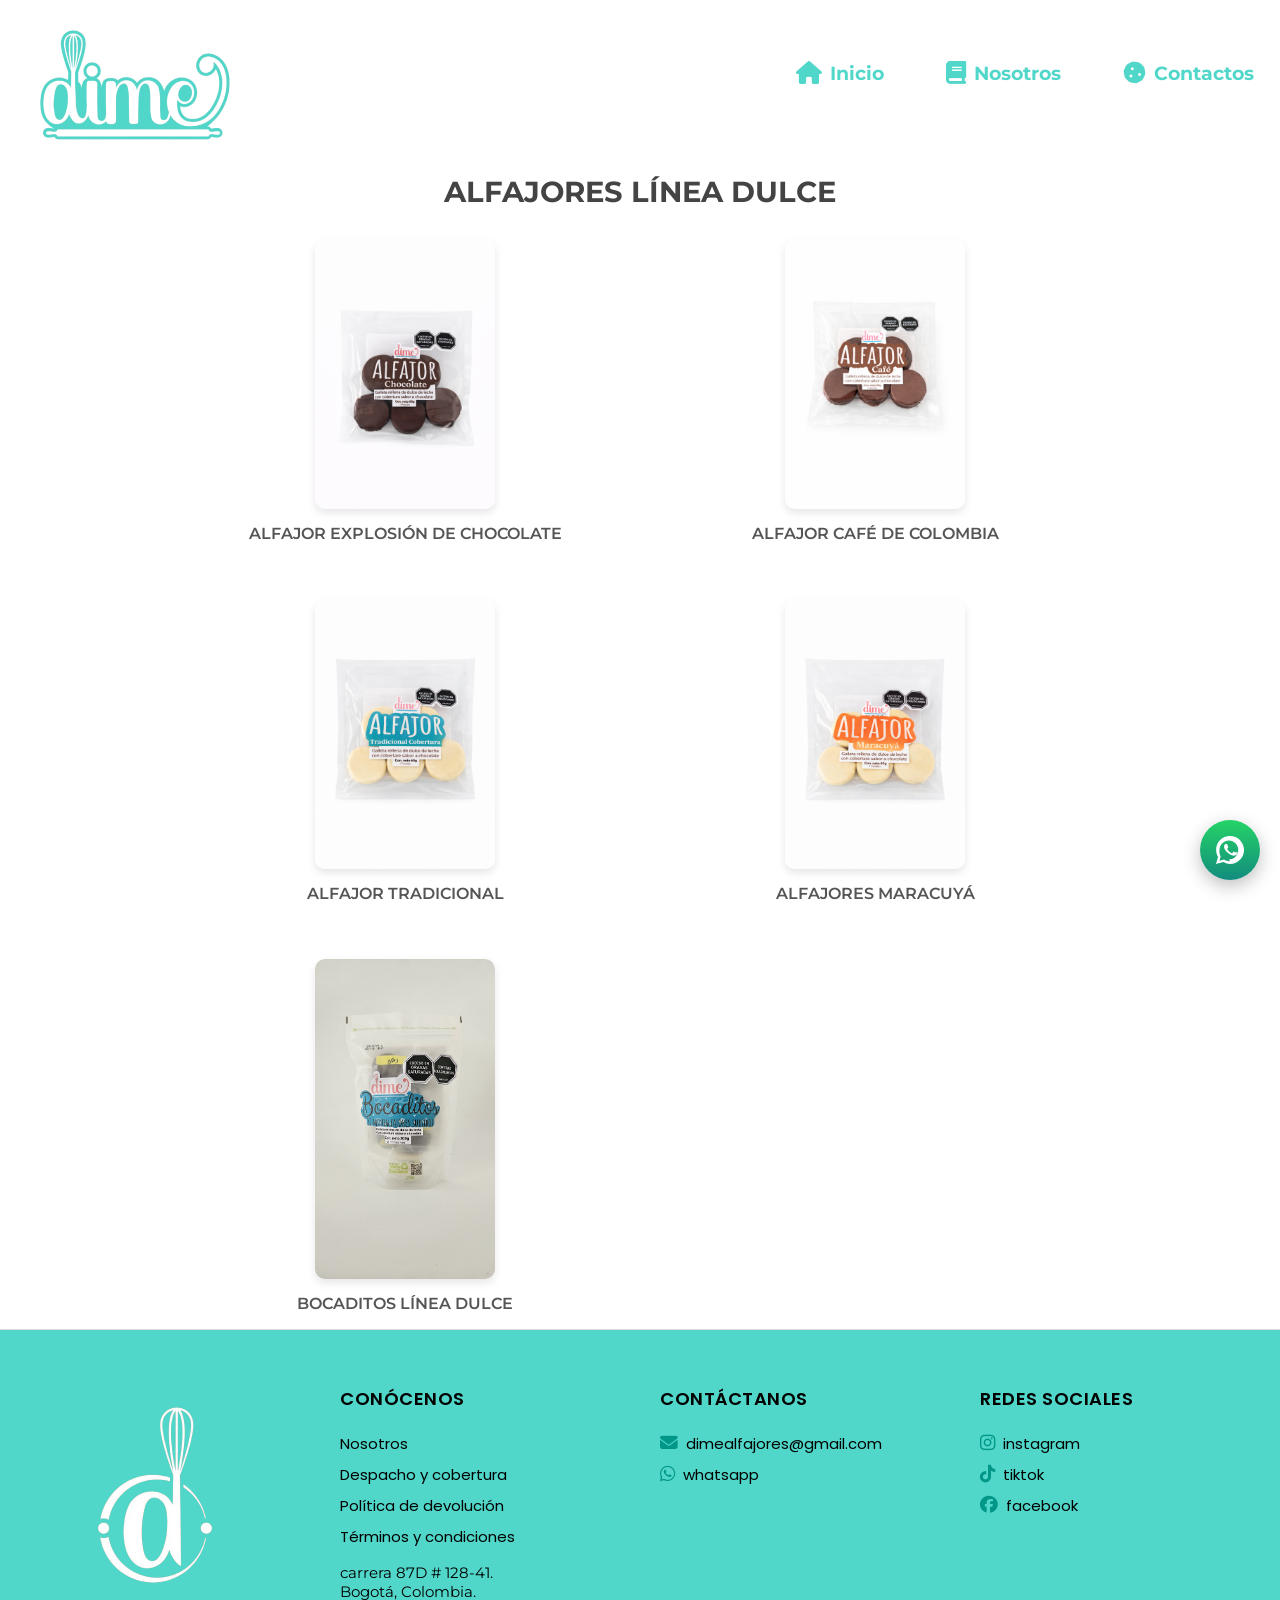
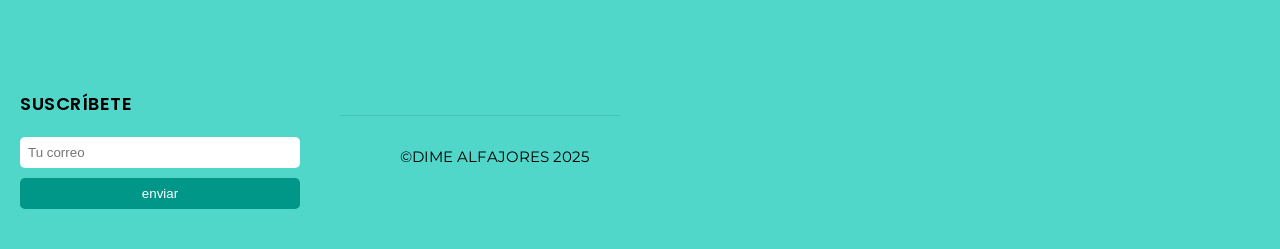
<file: Alfajores-indulgentes/index.html>
<!DOCTYPE html>
<html lang="en">
<head>
    <meta charset="UTF-8">
    <meta name="viewport" content="width=device-width, initial-scale=1.0">
    <title>Alfajores saludables</title>
    <link href="https://fonts.googleapis.com/css2?family=Poppins:wght@400;600&display=swap" rel="stylesheet">
    <link href="https://cdnjs.cloudflare.com/ajax/libs/font-awesome/6.4.0/css/all.min.css" rel="stylesheet">
    <link rel="stylesheet" href="https://fonts.googleapis.com/css2?family=Poppins:wght@400;500;700&display=swap">
    <link rel="stylesheet" href="style.css">
    <link href="https://fonts.googleapis.com/css2?family=Montserrat:wght@300;400;500;600;700&display=swap" rel="stylesheet">
</head>
<body>
    <header>
       <div class="contenedor-inicio">
    <div class="imagen-logo"></div>

    <!-- Botón de menú (solo móvil) -->
    <button class="menu-toggle" aria-label="Abrir menú">
      <i class="fa-solid fa-bars"></i>
    </button>

    <!-- Navegación -->
    <nav class="menu">
      <a href="../index.html"><i class="fa-solid fa-house"></i>Inicio</a>
      <a href="../politicas/index.html"><i class="fa-solid fa-book"></i>Nosotros</a>
      <a href="../Contactos/index.html"><i class="fa-solid fa-cookie"></i>Contactos</a>
    </nav>
  </div>
    </header>
    <section class="productos">
        <h1>ALFAJORES LÍNEA DULCE</h1>
        <div class="grid-productos">
            <!--producto 1-->
            <div class="producto animado">
                <img src="chocolate.jpeg" alt="alfajor de almendra">
                <p>ALFAJOR EXPLOSIÓN DE CHOCOLATE</p>
            </div>
            <!--producto 2-->
            <div class="producto animado">
                <img src="cafe.png" alt="alfajor de arroz">
                <p>ALFAJOR CAFÉ DE COLOMBIA</p>
            </div>
            <!--producto 3-->
            <div class="producto animado">
                <img src="tradicional.png" alt="alfajor de fibra">
                <p>ALFAJOR TRADICIONAL</p>
            </div>
            <!--producto 4-->
            <div class="producto animado">
                <img src="maracuya.png" alt="alfajor proteico">
                <p>ALFAJORES MARACUYÁ</p>
            </div>
            <!--producto 5-->
            <div class="producto animado">
                <img src="BOCADITOS.jpeg" alt="alfajor proteico">
                <p>BOCADITOS LÍNEA DULCE</p>
            </div>
        </div>
    </section>
     <footer>
    <div class="footer-container">
            <!--Columna: logo/favicon-->
           <div class="footer-col logo-col">
            <img src="favicon-dime.png" alt="Logo Dime" class="footer-logo">
          
           </div>
           <!--Columna 1-->
        <div class="footer-col">
        <h2>CONÓCENOS</h2>
        <ul>
            <li>
              <a href="../politicas/index.html">Nosotros</a>
            </li>
            <li>
              <a href="#">Despacho y cobertura</a>
            </li>
            <li>
              <a href="Política de Privacidad.pdf">Política de devolución</a>
            </li>
            <li>
              <a href="Términos y condiciones.pdf">Términos y condiciones</a>
            </li>
            <li>
                <p>carrera 87D # 128-41. <br>Bogotá, Colombia. </p>
            </li>
        </ul>
        </div>
        <!--Columna 2-->
        <div class="footer-col">
            <h2>CONTÁCTANOS</h2>
            <ul>
                <li>
                    <a href="mailto:dimealfajores@gmail.com">
                        <i class="fas fa-envelope"></i>dimealfajores@gmail.com
                    </a>
                </li> 
                <li>
                    <a href="https://wa.me/3182126631" target="_blank"><i class="fab fa-whatsapp"></i>whatsapp</a></li> 
                
            </ul>
        </div>
        <!--Columna 3-->
        <div class="footer-col">
            <h2>REDES SOCIALES</h2>
            <ul>
                <li>
                    <a href="https://instagram.com/dime_alfajores" target="_blank"> <i class="fab fa-instagram"></i> instagram</a>
                </li>
                <li>
                    <a href="https://tiktok.com/@dime3771" target="_blank"> <i class="fab fa-tiktok"></i>tiktok</a>
                </li>
                <li>
                  <a href="https://facebook.com/dimebogota" target="_blank"> <i class="fab fa-facebook"></i>facebook </a>
                </li>
            </ul>
        </div>
        <!--Columna 4: Newsletter-->
        <div class="footer-col">
            <h2> SUSCRÍBETE</h2>
            <form class="Newsletter">
                <input type="email" placeholder="Tu correo" required>
                <button type="submit">enviar</button>
            </form>
        </div>

           <div class="footer-mini">
        <div class="contenedor-1">
            <p>&COPY;DIME ALFAJORES 2025</p>
        </div>

        
    </div>
</footer>
 <!-- SCRIPT DE ANIMACIONES -->
    <script>
        const animados = document.querySelectorAll('.animado');

        const observer = new IntersectionObserver((entradas) => {
            entradas.forEach(entrada => {
                if (entrada.isIntersecting) {
                    entrada.target.classList.add('visible');
                    observer.unobserve(entrada.target); // Solo animar una vez
                }
            });
        }, {
            threshold: 0.2
        });

        animados.forEach(el => observer.observe(el));
         // --- Menú desplegable móvil ---
const menuToggle = document.querySelector('.menu-toggle');
const nav = document.querySelector('header nav.menu');

menuToggle.addEventListener('click', () => {
  nav.classList.toggle('active');
  menuToggle.classList.toggle('open');
});

// Cerrar menú al hacer clic en un enlace
document.querySelectorAll('header nav a').forEach(link => {
  link.addEventListener('click', () => {
    nav.classList.remove('active');
    menuToggle.classList.remove('open');
  });
});
    </script>
    <!-- WhatsApp flotante (abajo a la derecha) --><a href="https://wa.me/573182126631?text=Hola%20quiero%20informaci%C3%B3n%20sobre%20los%20alfajores" 
   target="_blank" rel="noopener noreferrer"
   class="whatsapp-float pulse" 
   aria-label="Enviar mensaje por WhatsApp" 
   title="Escríbenos por WhatsApp">
  <svg viewBox="0 0 24 24" class="whatsapp-icon" aria-hidden="true" focusable="false">
    <path d="M20.52 3.48A11.93 11.93 0 0 0 12.03 0C5.41 0 .12 5.29.12 11.91c0 2.1.55 4.16 1.59 5.99L0 24l6.39-1.68A11.92 11.92 0 0 0 12.03 24c6.62 0 11.99-5.29 11.99-11.99 0-1.96-.48-3.8-1.49-5.53zM12.03 21.6c-1.7 0-3.37-.44-4.83-1.27l-.35-.2-3.79.99.99-3.69-.22-.37A8.16 8.16 0 0 1 3 11.91c0-4.5 3.66-8.16 8.03-8.16 4.42 0 8.06 3.66 8.06 8.16 0 4.5-3.64 8.16-8.06 8.16z"/>
    <path d="M17.45 14.3c-.28-.14-1.63-.8-1.88-.9-.25-.1-.43-.14-.61.13-.18.27-.69.9-.85 1.08-.16.18-.32.2-.6.07-.28-.13-1.18-.43-2.25-1.4-.83-.74-1.39-1.66-1.55-1.94-.16-.27-.02-.42.12-.56.13-.13.28-.33.42-.5.14-.17.19-.27.28-.45.09-.18.05-.33-.03-.46-.08-.13-.61-1.48-.84-2.04-.22-.54-.45-.46-.61-.46-.16 0-.34-.01-.52-.01-.18 0-.46.06-.7.3-.24.24-.92.9-.92 2.2s.94 2.55 1.07 2.72c.13.17 1.86 2.85 4.5 3.89 3.03 1.21 3.03.81 3.57.76.58-.05 1.89-.77 2.16-1.52.27-.75.27-1.39.19-1.52-.07-.13-.25-.19-.53-.33z"/>
  </svg>
</body>
</html>
</file>
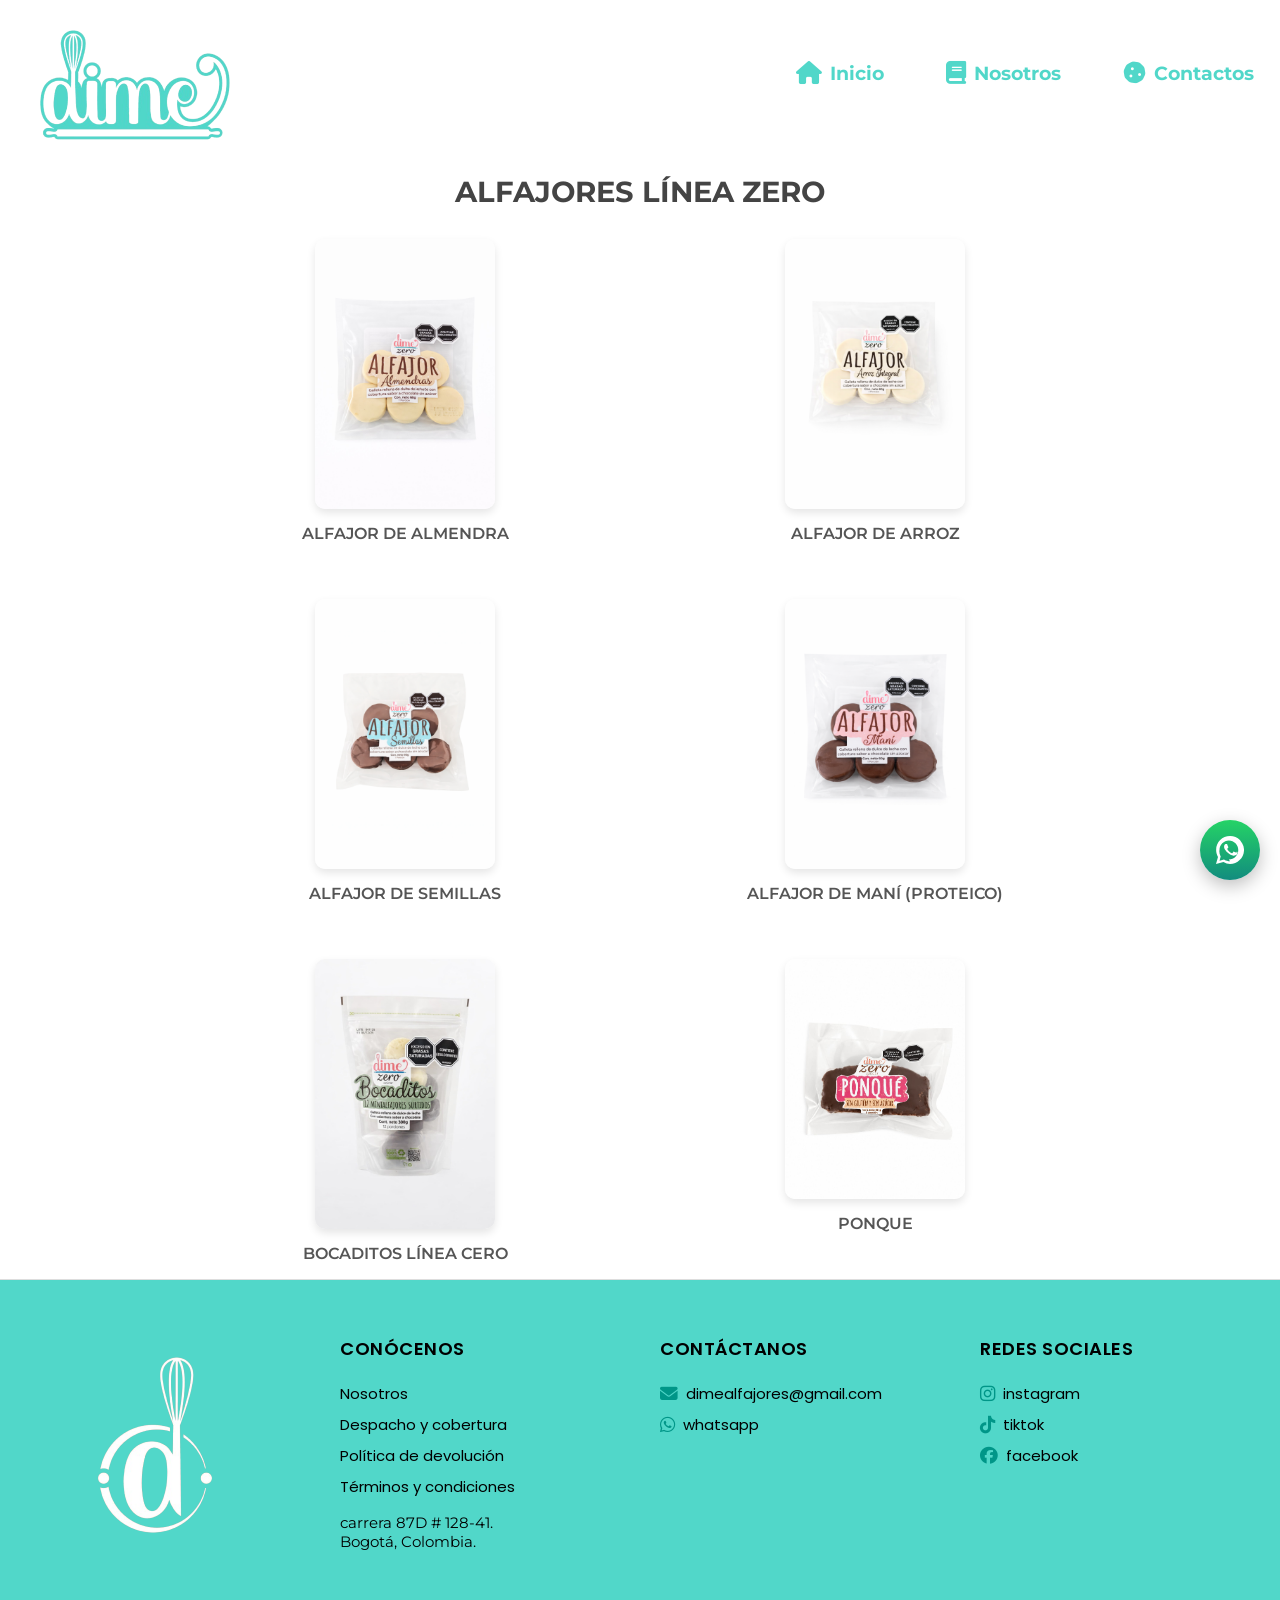
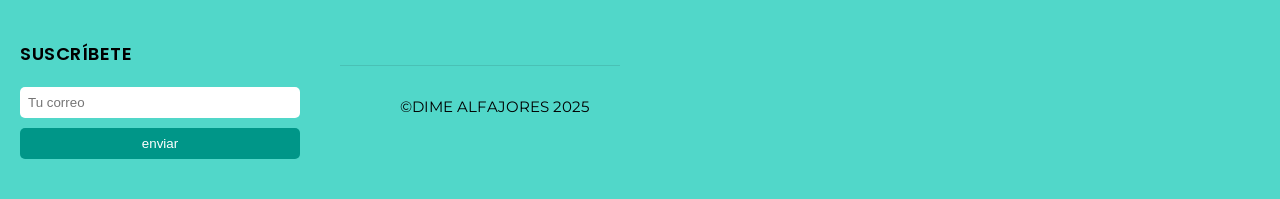
<file: Alfajores-saludables/index.html>
<!DOCTYPE html>
<html lang="en">
<head>
    <meta charset="UTF-8">
    <meta name="viewport" content="width=device-width, initial-scale=1.0">
    <title>Alfajores saludables</title>
    <link rel="icon" type="image/png" href="favicon-1.png" sizes="48x48">
    
    <link href="https://fonts.googleapis.com/css2?family=Poppins:wght@400;600&display=swap" rel="stylesheet">
    <link href="https://cdnjs.cloudflare.com/ajax/libs/font-awesome/6.4.0/css/all.min.css" rel="stylesheet">
    <link rel="stylesheet" href="https://fonts.googleapis.com/css2?family=Poppins:wght@400;500;700&display=swap">
    <link rel="stylesheet" href="saludable.css">
    <link href="https://fonts.googleapis.com/css2?family=Montserrat:wght@300;400;500;600;700&display=swap" rel="stylesheet">
</head>
<body>
    <header>
    <div class="contenedor-inicio">
    <div class="imagen-logo"></div>

    <!-- Botón de menú (solo móvil) -->
    <button class="menu-toggle" aria-label="Abrir menú">
      <i class="fa-solid fa-bars"></i>
    </button>

    <!-- Navegación -->
    <nav class="menu">
      <a href="../index.html"><i class="fa-solid fa-house"></i>Inicio</a>
      <a href="../politicas/index.html"><i class="fa-solid fa-book"></i>Nosotros</a>
      <a href="../Contactos/index.html"><i class="fa-solid fa-cookie"></i>Contactos</a>
    </nav>
  </div>
    </header>
    <section class="productos">
        <h1>ALFAJORES LÍNEA ZERO</h1>
        <div class="grid-productos">
            <!--producto 1-->
            <div class="producto animado">
                <img src="almendra.jpeg" alt="alfajor de almendra">
                <p>ALFAJOR DE ALMENDRA</p>
            </div>
            <!--producto 2-->
            <div class="producto animado">
                <img src="arroz.png" alt="alfajor de arroz">
                <p>ALFAJOR DE ARROZ</p>
            </div>
            <!--producto 3-->
            <div class="producto animado">
                <img src="semillas.png" alt="alfajor de fibra">
                <p>ALFAJOR DE SEMILLAS</p>
            </div>
            <!--producto 4-->
            <div class="producto animado">
                <img src="mani.png" alt="alfajor proteico">
                <p>ALFAJOR DE MANÍ (PROTEICO)</p>
            </div>
            <!--producto 5-->
            <div class="producto animado">
                <img src="bocaditos.jpeg" alt="alfajor proteico">
                <p>BOCADITOS LÍNEA CERO</p>
            </div>
            <!--producto 6-->
            <div class="producto animado">
                <img src="PONQUE.jpeg" alt="Ponque sin azúcar">
                <p>PONQUE</p>
            </div>
        </div>
    </section>
     <footer>
      <div class="footer-container">
            <!--Columna: logo/favicon-->
           <div class="footer-col logo-col">
            <img src="favicon-dime.png" alt="Logo Dime" class="footer-logo">
          
           </div>
           <!--Columna 1-->
        <div class="footer-col">
        <h2>CONÓCENOS</h2>
        <ul>
            <li>
              <a href="../politicas/index.html">Nosotros</a>
            </li>
            <li>
              <a href="#">Despacho y cobertura</a>
            </li>
            <li>
              <a href="Política de Privacidad.pdf">Política de devolución</a>
            </li>
            <li>
              <a href="Términos y condiciones.pdf">Términos y condiciones</a>
            </li>
            <li>
               <p>carrera 87D # 128-41. <br>Bogotá, Colombia. </p>
            </li>
        </ul>
        </div>
        <!--Columna 2-->
        <div class="footer-col">
            <h2>CONTÁCTANOS</h2>
            <ul>
                <li>
                    <a href="mailto:dimealfajores@gmail.com">
                        <i class="fas fa-envelope"></i>dimealfajores@gmail.com
                    </a>
                </li> 
                <li>
                    <a href="https://wa.me/3182126631" target="_blank"><i class="fab fa-whatsapp"></i>whatsapp</a></li> 
                
            </ul>
        </div>
        <!--Columna 3-->
        <div class="footer-col">
            <h2>REDES SOCIALES</h2>
            <ul>
                <li>
                    <a href="https://instagram.com/dime_alfajores" target="_blank"> <i class="fab fa-instagram"></i> instagram</a>
                </li>
                <li>
                    <a href="https://tiktok.com/@dime3771" target="_blank"> <i class="fab fa-tiktok"></i>tiktok</a>
                </li>
                <li>
                  <a href="https://facebook.com/dimebogota" target="_blank"> <i class="fab fa-facebook"></i>facebook </a>
                </li>
            </ul>
        </div>
        <!--Columna 4: Newsletter-->
        <div class="footer-col">
            <h2> SUSCRÍBETE</h2>
            <form class="Newsletter">
                <input type="email" placeholder="Tu correo" required>
                <button type="submit">enviar</button>
            </form>
        </div>

           <div class="footer-mini">
        <div class="contenedor-1">
            <p>&COPY;DIME ALFAJORES 2025</p>
        </div>
        </div>

</footer>
    <!-- SCRIPT DE ANIMACIONES -->
    <script>
        const animados = document.querySelectorAll('.animado');

        const observer = new IntersectionObserver((entradas) => {
            entradas.forEach(entrada => {
                if (entrada.isIntersecting) {
                    entrada.target.classList.add('visible');
                    observer.unobserve(entrada.target); // Solo animar una vez
                }
            });
        }, {
            threshold: 0.2
        });

        animados.forEach(el => observer.observe(el));
        // --- Menú desplegable móvil ---
const menuToggle = document.querySelector('.menu-toggle');
const nav = document.querySelector('header nav.menu');

menuToggle.addEventListener('click', () => {
  nav.classList.toggle('active');
  menuToggle.classList.toggle('open');
});

// Cerrar menú al hacer clic en un enlace
document.querySelectorAll('header nav a').forEach(link => {
  link.addEventListener('click', () => {
    nav.classList.remove('active');
    menuToggle.classList.remove('open');
  });
});
</script>
    <!-- WhatsApp flotante (abajo a la derecha) -->
  <a href="https://wa.me/573182126631?text=Hola%20quiero%20informaci%C3%B3n%20sobre%20los%20alfajores" 
   target="_blank" rel="noopener noreferrer"
   class="whatsapp-float pulse" 
   aria-label="Enviar mensaje por WhatsApp" 
   title="Escríbenos por WhatsApp">
  <svg viewBox="0 0 24 24" class="whatsapp-icon" aria-hidden="true" focusable="false">
    <path d="M20.52 3.48A11.93 11.93 0 0 0 12.03 0C5.41 0 .12 5.29.12 11.91c0 2.1.55 4.16 1.59 5.99L0 24l6.39-1.68A11.92 11.92 0 0 0 12.03 24c6.62 0 11.99-5.29 11.99-11.99 0-1.96-.48-3.8-1.49-5.53zM12.03 21.6c-1.7 0-3.37-.44-4.83-1.27l-.35-.2-3.79.99.99-3.69-.22-.37A8.16 8.16 0 0 1 3 11.91c0-4.5 3.66-8.16 8.03-8.16 4.42 0 8.06 3.66 8.06 8.16 0 4.5-3.64 8.16-8.06 8.16z"/>
    <path d="M17.45 14.3c-.28-.14-1.63-.8-1.88-.9-.25-.1-.43-.14-.61.13-.18.27-.69.9-.85 1.08-.16.18-.32.2-.6.07-.28-.13-1.18-.43-2.25-1.4-.83-.74-1.39-1.66-1.55-1.94-.16-.27-.02-.42.12-.56.13-.13.28-.33.42-.5.14-.17.19-.27.28-.45.09-.18.05-.33-.03-.46-.08-.13-.61-1.48-.84-2.04-.22-.54-.45-.46-.61-.46-.16 0-.34-.01-.52-.01-.18 0-.46.06-.7.3-.24.24-.92.9-.92 2.2s.94 2.55 1.07 2.72c.13.17 1.86 2.85 4.5 3.89 3.03 1.21 3.03.81 3.57.76.58-.05 1.89-.77 2.16-1.52.27-.75.27-1.39.19-1.52-.07-.13-.25-.19-.53-.33z"/>
  </svg>  

</body>
</html>
</file>
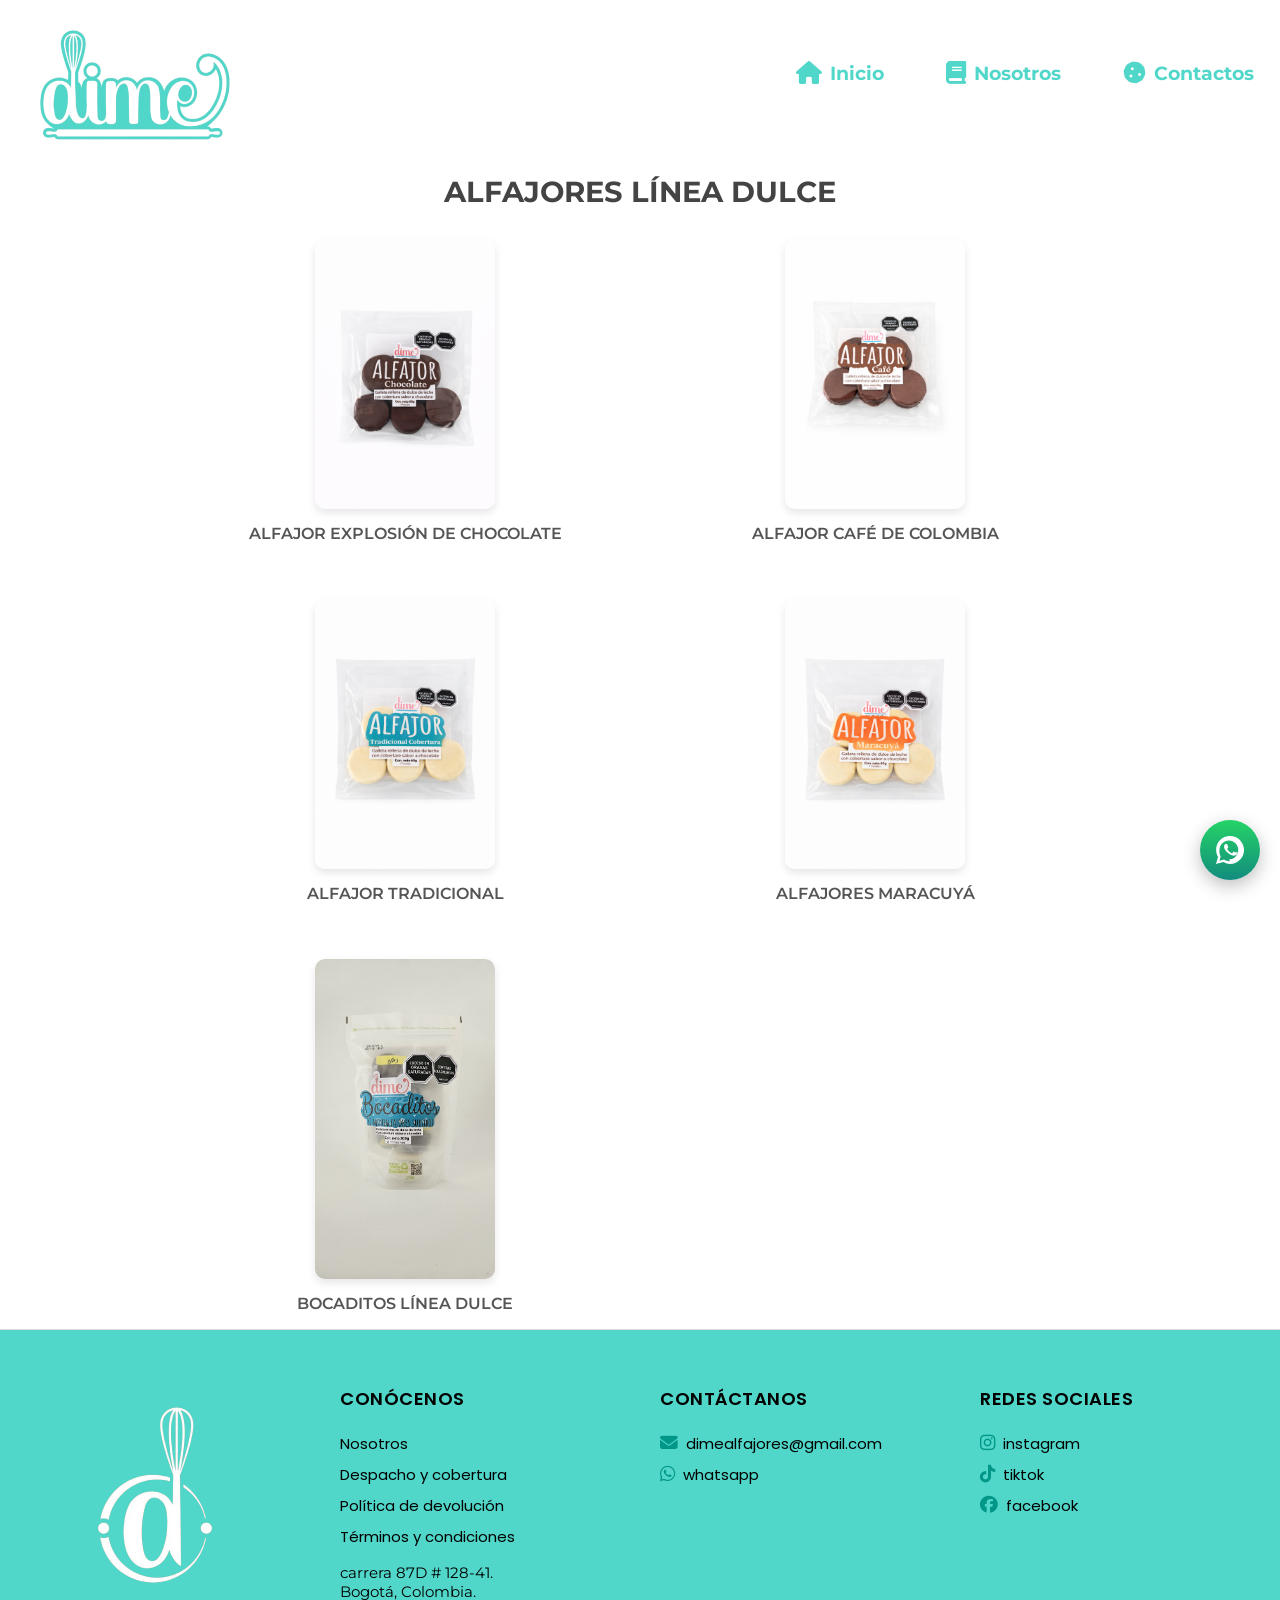
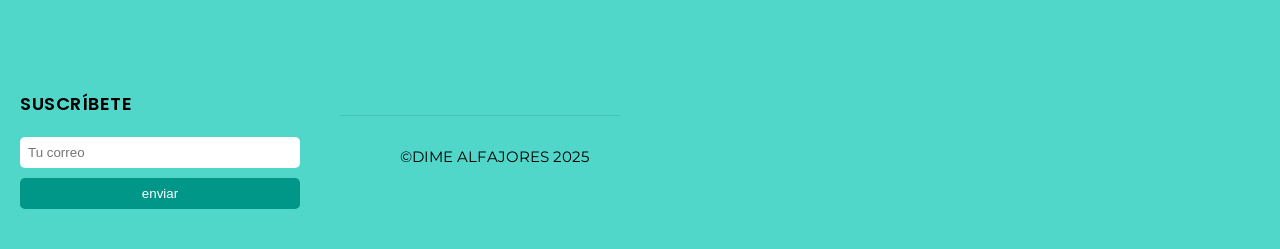
<file: Alfajores-indulgentes/indulgente.html>
<!DOCTYPE html>
<html lang="en">
<head>
    <meta charset="UTF-8">
    <meta name="viewport" content="width=device-width, initial-scale=1.0">
    <title>Alfajores saludables</title>
    <link href="https://fonts.googleapis.com/css2?family=Poppins:wght@400;600&display=swap" rel="stylesheet">
    <link href="https://cdnjs.cloudflare.com/ajax/libs/font-awesome/6.4.0/css/all.min.css" rel="stylesheet">
    <link rel="stylesheet" href="https://fonts.googleapis.com/css2?family=Poppins:wght@400;500;700&display=swap">
    <link rel="stylesheet" href="indulgente.css">
    <link href="https://fonts.googleapis.com/css2?family=Montserrat:wght@300;400;500;600;700&display=swap" rel="stylesheet">
</head>
<body>
    <header>
       <div class="contenedor-inicio">
    <div class="imagen-logo"></div>

    <!-- Botón de menú (solo móvil) -->
    <button class="menu-toggle" aria-label="Abrir menú">
      <i class="fa-solid fa-bars"></i>
    </button>

    <!-- Navegación -->
    <nav class="menu">
      <a href="../dime.html"><i class="fa-solid fa-house"></i>Inicio</a>
      <a href="../politicas/index.html"><i class="fa-solid fa-book"></i>Nosotros</a>
      <a href="../Contactos/index.html"><i class="fa-solid fa-cookie"></i>Contactos</a>
    </nav>
  </div>
    </header>
    <section class="productos">
        <h1>ALFAJORES LÍNEA DULCE</h1>
        <div class="grid-productos">
            <!--producto 1-->
            <div class="producto animado">
                <img src="chocolate.jpeg" alt="alfajor de almendra">
                <p>ALFAJOR EXPLOSIÓN DE CHOCOLATE</p>
            </div>
            <!--producto 2-->
            <div class="producto animado">
                <img src="cafe.png" alt="alfajor de arroz">
                <p>ALFAJOR CAFÉ DE COLOMBIA</p>
            </div>
            <!--producto 3-->
            <div class="producto animado">
                <img src="tradicional.png" alt="alfajor de fibra">
                <p>ALFAJOR TRADICIONAL</p>
            </div>
            <!--producto 4-->
            <div class="producto animado">
                <img src="maracuya.png" alt="alfajor proteico">
                <p>ALFAJORES MARACUYÁ</p>
            </div>
            <!--producto 5-->
            <div class="producto animado">
                <img src="BOCADITOS.jpeg" alt="alfajor proteico">
                <p>BOCADITOS LÍNEA DULCE</p>
            </div>
        </div>
    </section>
     <footer>
    <div class="footer-container">
            <!--Columna: logo/favicon-->
           <div class="footer-col logo-col">
            <img src="favicon-dime.png" alt="Logo Dime" class="footer-logo">
          
           </div>
           <!--Columna 1-->
        <div class="footer-col">
        <h2>CONÓCENOS</h2>
        <ul>
            <li>
              <a href="../politicas/index.html">Nosotros</a>
            </li>
            <li>
              <a href="#">Despacho y cobertura</a>
            </li>
            <li>
              <a href="Política de Privacidad.pdf">Política de devolución</a>
            </li>
            <li>
              <a href="Términos y condiciones.pdf">Términos y condiciones</a>
            </li>
            <li>
                <p>carrera 87D # 128-41. <br>Bogotá, Colombia. </p>
            </li>
        </ul>
        </div>
        <!--Columna 2-->
        <div class="footer-col">
            <h2>CONTÁCTANOS</h2>
            <ul>
                <li>
                    <a href="mailto:dimealfajores@gmail.com">
                        <i class="fas fa-envelope"></i>dimealfajores@gmail.com
                    </a>
                </li> 
                <li>
                    <a href="https://wa.me/3182126631" target="_blank"><i class="fab fa-whatsapp"></i>whatsapp</a></li> 
                
            </ul>
        </div>
        <!--Columna 3-->
        <div class="footer-col">
            <h2>REDES SOCIALES</h2>
            <ul>
                <li>
                    <a href="https://instagram.com/dime_alfajores" target="_blank"> <i class="fab fa-instagram"></i> instagram</a>
                </li>
                <li>
                    <a href="https://tiktok.com/@dime3771" target="_blank"> <i class="fab fa-tiktok"></i>tiktok</a>
                </li>
                <li>
                  <a href="https://facebook.com/dimebogota" target="_blank"> <i class="fab fa-facebook"></i>facebook </a>
                </li>
            </ul>
        </div>
        <!--Columna 4: Newsletter-->
        <div class="footer-col">
            <h2> SUSCRÍBETE</h2>
            <form class="Newsletter">
                <input type="email" placeholder="Tu correo" required>
                <button type="submit">enviar</button>
            </form>
        </div>

           <div class="footer-mini">
        <div class="contenedor-1">
            <p>&COPY;DIME ALFAJORES 2025</p>
        </div>

        
    </div>
</footer>
 <!-- SCRIPT DE ANIMACIONES -->
    <script>
        const animados = document.querySelectorAll('.animado');

        const observer = new IntersectionObserver((entradas) => {
            entradas.forEach(entrada => {
                if (entrada.isIntersecting) {
                    entrada.target.classList.add('visible');
                    observer.unobserve(entrada.target); // Solo animar una vez
                }
            });
        }, {
            threshold: 0.2
        });

        animados.forEach(el => observer.observe(el));
         // --- Menú desplegable móvil ---
const menuToggle = document.querySelector('.menu-toggle');
const nav = document.querySelector('header nav.menu');

menuToggle.addEventListener('click', () => {
  nav.classList.toggle('active');
  menuToggle.classList.toggle('open');
});

// Cerrar menú al hacer clic en un enlace
document.querySelectorAll('header nav a').forEach(link => {
  link.addEventListener('click', () => {
    nav.classList.remove('active');
    menuToggle.classList.remove('open');
  });
});
    </script>
    <!-- WhatsApp flotante (abajo a la derecha) --><a href="https://wa.me/573182126631?text=Hola%20quiero%20informaci%C3%B3n%20sobre%20los%20alfajores" 
   target="_blank" rel="noopener noreferrer"
   class="whatsapp-float pulse" 
   aria-label="Enviar mensaje por WhatsApp" 
   title="Escríbenos por WhatsApp">
  <svg viewBox="0 0 24 24" class="whatsapp-icon" aria-hidden="true" focusable="false">
    <path d="M20.52 3.48A11.93 11.93 0 0 0 12.03 0C5.41 0 .12 5.29.12 11.91c0 2.1.55 4.16 1.59 5.99L0 24l6.39-1.68A11.92 11.92 0 0 0 12.03 24c6.62 0 11.99-5.29 11.99-11.99 0-1.96-.48-3.8-1.49-5.53zM12.03 21.6c-1.7 0-3.37-.44-4.83-1.27l-.35-.2-3.79.99.99-3.69-.22-.37A8.16 8.16 0 0 1 3 11.91c0-4.5 3.66-8.16 8.03-8.16 4.42 0 8.06 3.66 8.06 8.16 0 4.5-3.64 8.16-8.06 8.16z"/>
    <path d="M17.45 14.3c-.28-.14-1.63-.8-1.88-.9-.25-.1-.43-.14-.61.13-.18.27-.69.9-.85 1.08-.16.18-.32.2-.6.07-.28-.13-1.18-.43-2.25-1.4-.83-.74-1.39-1.66-1.55-1.94-.16-.27-.02-.42.12-.56.13-.13.28-.33.42-.5.14-.17.19-.27.28-.45.09-.18.05-.33-.03-.46-.08-.13-.61-1.48-.84-2.04-.22-.54-.45-.46-.61-.46-.16 0-.34-.01-.52-.01-.18 0-.46.06-.7.3-.24.24-.92.9-.92 2.2s.94 2.55 1.07 2.72c.13.17 1.86 2.85 4.5 3.89 3.03 1.21 3.03.81 3.57.76.58-.05 1.89-.77 2.16-1.52.27-.75.27-1.39.19-1.52-.07-.13-.25-.19-.53-.33z"/>
  </svg>
</body>
</html>
</file>
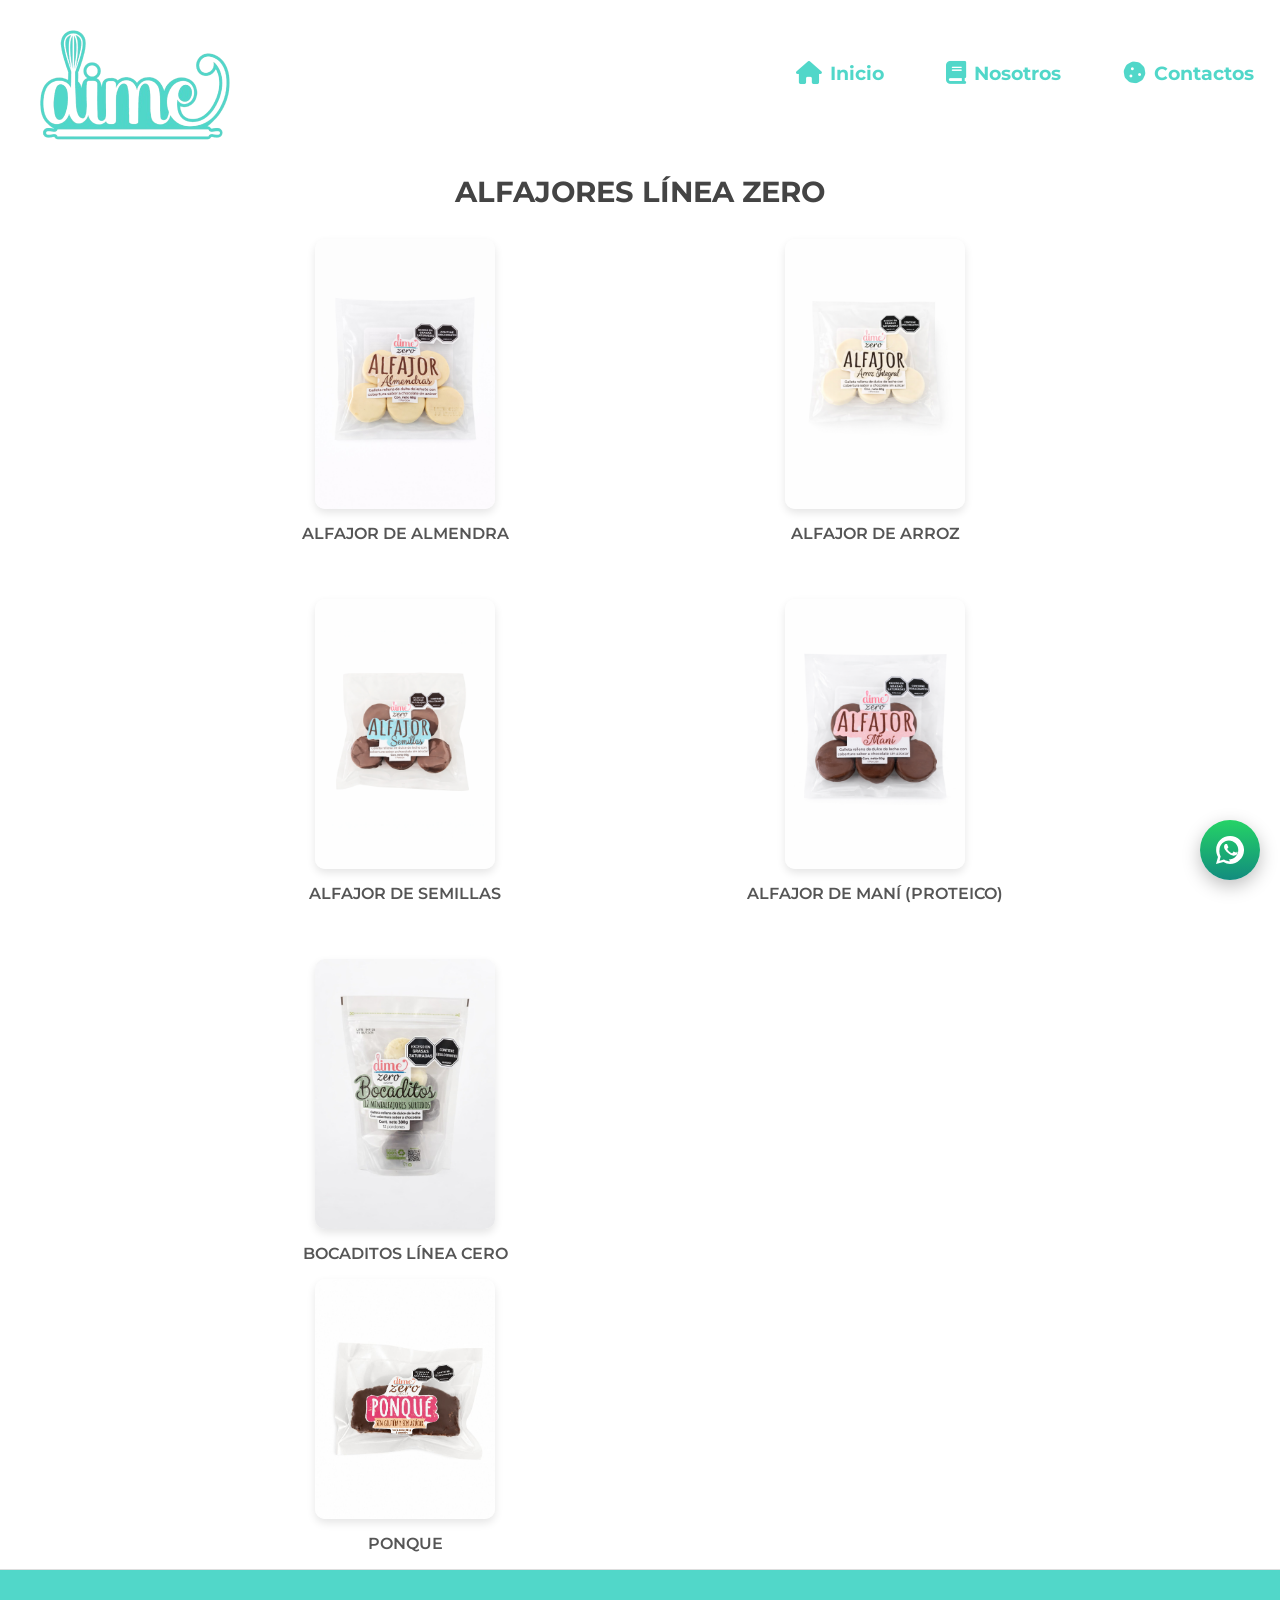
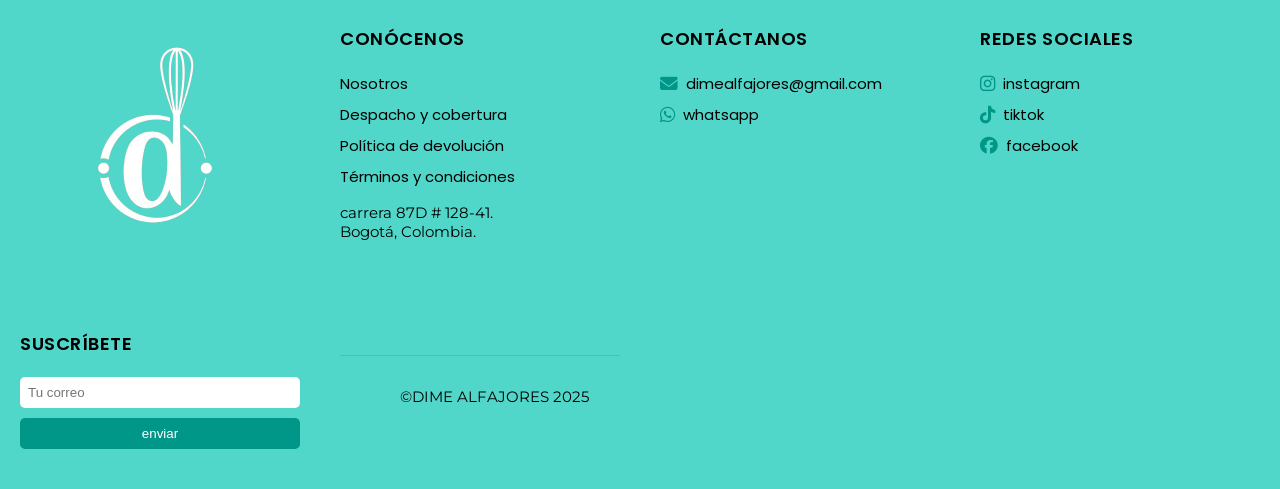
<file: Alfajores-saludables/index.html.html>
<!DOCTYPE html>
<html lang="en">
<head>
    <meta charset="UTF-8">
    <meta name="viewport" content="width=device-width, initial-scale=1.0">
    <title>Alfajores saludables</title>
    <link rel="icon" type="image/png" href="favicon-1.png" sizes="48x48">
    
    <link href="https://fonts.googleapis.com/css2?family=Poppins:wght@400;600&display=swap" rel="stylesheet">
    <link href="https://cdnjs.cloudflare.com/ajax/libs/font-awesome/6.4.0/css/all.min.css" rel="stylesheet">
    <link rel="stylesheet" href="https://fonts.googleapis.com/css2?family=Poppins:wght@400;500;700&display=swap">
    <link rel="stylesheet" href="saludable.css">
    <link href="https://fonts.googleapis.com/css2?family=Montserrat:wght@300;400;500;600;700&display=swap" rel="stylesheet">
</head>
<body>
    <header>
    <div class="contenedor-inicio">
    <div class="imagen-logo"></div>

    <!-- Botón de menú (solo móvil) -->
    <button class="menu-toggle" aria-label="Abrir menú">
      <i class="fa-solid fa-bars"></i>
    </button>

    <!-- Navegación -->
    <nav class="menu">
      <a href="../index.html"><i class="fa-solid fa-house"></i>Inicio</a>
      <a href="../politicas/index.html"><i class="fa-solid fa-book"></i>Nosotros</a>
      <a href="../Contactos/index.html"><i class="fa-solid fa-cookie"></i>Contactos</a>
    </nav>
  </div>
    </header>
    <section class="productos">
        <h1>ALFAJORES LÍNEA ZERO</h1>
        <div class="grid-productos">
            <!--producto 1-->
            <div class="producto animado">
                <img src="almendra.jpeg" alt="alfajor de almendra">
                <p>ALFAJOR DE ALMENDRA</p>
            </div>
            <!--producto 2-->
            <div class="producto animado">
                <img src="arroz.png" alt="alfajor de arroz">
                <p>ALFAJOR DE ARROZ</p>
            </div>
            <!--producto 3-->
            <div class="producto animado">
                <img src="semillas.png" alt="alfajor de fibra">
                <p>ALFAJOR DE SEMILLAS</p>
            </div>
            <!--producto 4-->
            <div class="producto animado">
                <img src="mani.png" alt="alfajor proteico">
                <p>ALFAJOR DE MANÍ (PROTEICO)</p>
            </div>
            <!--producto 5-->
            <div class="producto animado">
                <img src="bocaditos.jpeg" alt="alfajor proteico">
                <p>BOCADITOS LÍNEA CERO</p>
                <!--producto 6-->
            <div class="producto animado">
                <img src="PONQUE.jpeg" alt="Ponque sin azúcar">
                <p>PONQUE</p>
            </div>
            </div>
        </div>
    </section>
     <footer>
      <div class="footer-container">
            <!--Columna: logo/favicon-->
           <div class="footer-col logo-col">
            <img src="favicon-dime.png" alt="Logo Dime" class="footer-logo">
          
           </div>
           <!--Columna 1-->
        <div class="footer-col">
        <h2>CONÓCENOS</h2>
        <ul>
            <li>
              <a href="../politicas/index.html">Nosotros</a>
            </li>
            <li>
              <a href="#">Despacho y cobertura</a>
            </li>
            <li>
              <a href="Política de Privacidad.pdf">Política de devolución</a>
            </li>
            <li>
              <a href="Términos y condiciones.pdf">Términos y condiciones</a>
            </li>
            <li>
               <p>carrera 87D # 128-41. <br>Bogotá, Colombia. </p>
            </li>
        </ul>
        </div>
        <!--Columna 2-->
        <div class="footer-col">
            <h2>CONTÁCTANOS</h2>
            <ul>
                <li>
                    <a href="mailto:dimealfajores@gmail.com">
                        <i class="fas fa-envelope"></i>dimealfajores@gmail.com
                    </a>
                </li> 
                <li>
                    <a href="https://wa.me/3182126631" target="_blank"><i class="fab fa-whatsapp"></i>whatsapp</a></li> 
                
            </ul>
        </div>
        <!--Columna 3-->
        <div class="footer-col">
            <h2>REDES SOCIALES</h2>
            <ul>
                <li>
                    <a href="https://instagram.com/dime_alfajores" target="_blank"> <i class="fab fa-instagram"></i> instagram</a>
                </li>
                <li>
                    <a href="https://tiktok.com/@dime3771" target="_blank"> <i class="fab fa-tiktok"></i>tiktok</a>
                </li>
                <li>
                  <a href="https://facebook.com/dimebogota" target="_blank"> <i class="fab fa-facebook"></i>facebook </a>
                </li>
            </ul>
        </div>
        <!--Columna 4: Newsletter-->
        <div class="footer-col">
            <h2> SUSCRÍBETE</h2>
            <form class="Newsletter">
                <input type="email" placeholder="Tu correo" required>
                <button type="submit">enviar</button>
            </form>
        </div>

           <div class="footer-mini">
        <div class="contenedor-1">
            <p>&COPY;DIME ALFAJORES 2025</p>
        </div>
        </div>

</footer>
    <!-- SCRIPT DE ANIMACIONES -->
    <script>
        const animados = document.querySelectorAll('.animado');

        const observer = new IntersectionObserver((entradas) => {
            entradas.forEach(entrada => {
                if (entrada.isIntersecting) {
                    entrada.target.classList.add('visible');
                    observer.unobserve(entrada.target); // Solo animar una vez
                }
            });
        }, {
            threshold: 0.2
        });

        animados.forEach(el => observer.observe(el));
        // --- Menú desplegable móvil ---
const menuToggle = document.querySelector('.menu-toggle');
const nav = document.querySelector('header nav.menu');

menuToggle.addEventListener('click', () => {
  nav.classList.toggle('active');
  menuToggle.classList.toggle('open');
});

// Cerrar menú al hacer clic en un enlace
document.querySelectorAll('header nav a').forEach(link => {
  link.addEventListener('click', () => {
    nav.classList.remove('active');
    menuToggle.classList.remove('open');
  });
});
</script>
    <!-- WhatsApp flotante (abajo a la derecha) -->
  <a href="https://wa.me/573182126631?text=Hola%20quiero%20informaci%C3%B3n%20sobre%20los%20alfajores" 
   target="_blank" rel="noopener noreferrer"
   class="whatsapp-float pulse" 
   aria-label="Enviar mensaje por WhatsApp" 
   title="Escríbenos por WhatsApp">
  <svg viewBox="0 0 24 24" class="whatsapp-icon" aria-hidden="true" focusable="false">
    <path d="M20.52 3.48A11.93 11.93 0 0 0 12.03 0C5.41 0 .12 5.29.12 11.91c0 2.1.55 4.16 1.59 5.99L0 24l6.39-1.68A11.92 11.92 0 0 0 12.03 24c6.62 0 11.99-5.29 11.99-11.99 0-1.96-.48-3.8-1.49-5.53zM12.03 21.6c-1.7 0-3.37-.44-4.83-1.27l-.35-.2-3.79.99.99-3.69-.22-.37A8.16 8.16 0 0 1 3 11.91c0-4.5 3.66-8.16 8.03-8.16 4.42 0 8.06 3.66 8.06 8.16 0 4.5-3.64 8.16-8.06 8.16z"/>
    <path d="M17.45 14.3c-.28-.14-1.63-.8-1.88-.9-.25-.1-.43-.14-.61.13-.18.27-.69.9-.85 1.08-.16.18-.32.2-.6.07-.28-.13-1.18-.43-2.25-1.4-.83-.74-1.39-1.66-1.55-1.94-.16-.27-.02-.42.12-.56.13-.13.28-.33.42-.5.14-.17.19-.27.28-.45.09-.18.05-.33-.03-.46-.08-.13-.61-1.48-.84-2.04-.22-.54-.45-.46-.61-.46-.16 0-.34-.01-.52-.01-.18 0-.46.06-.7.3-.24.24-.92.9-.92 2.2s.94 2.55 1.07 2.72c.13.17 1.86 2.85 4.5 3.89 3.03 1.21 3.03.81 3.57.76.58-.05 1.89-.77 2.16-1.52.27-.75.27-1.39.19-1.52-.07-.13-.25-.19-.53-.33z"/>
  </svg>  

</body>
</html>
</file>
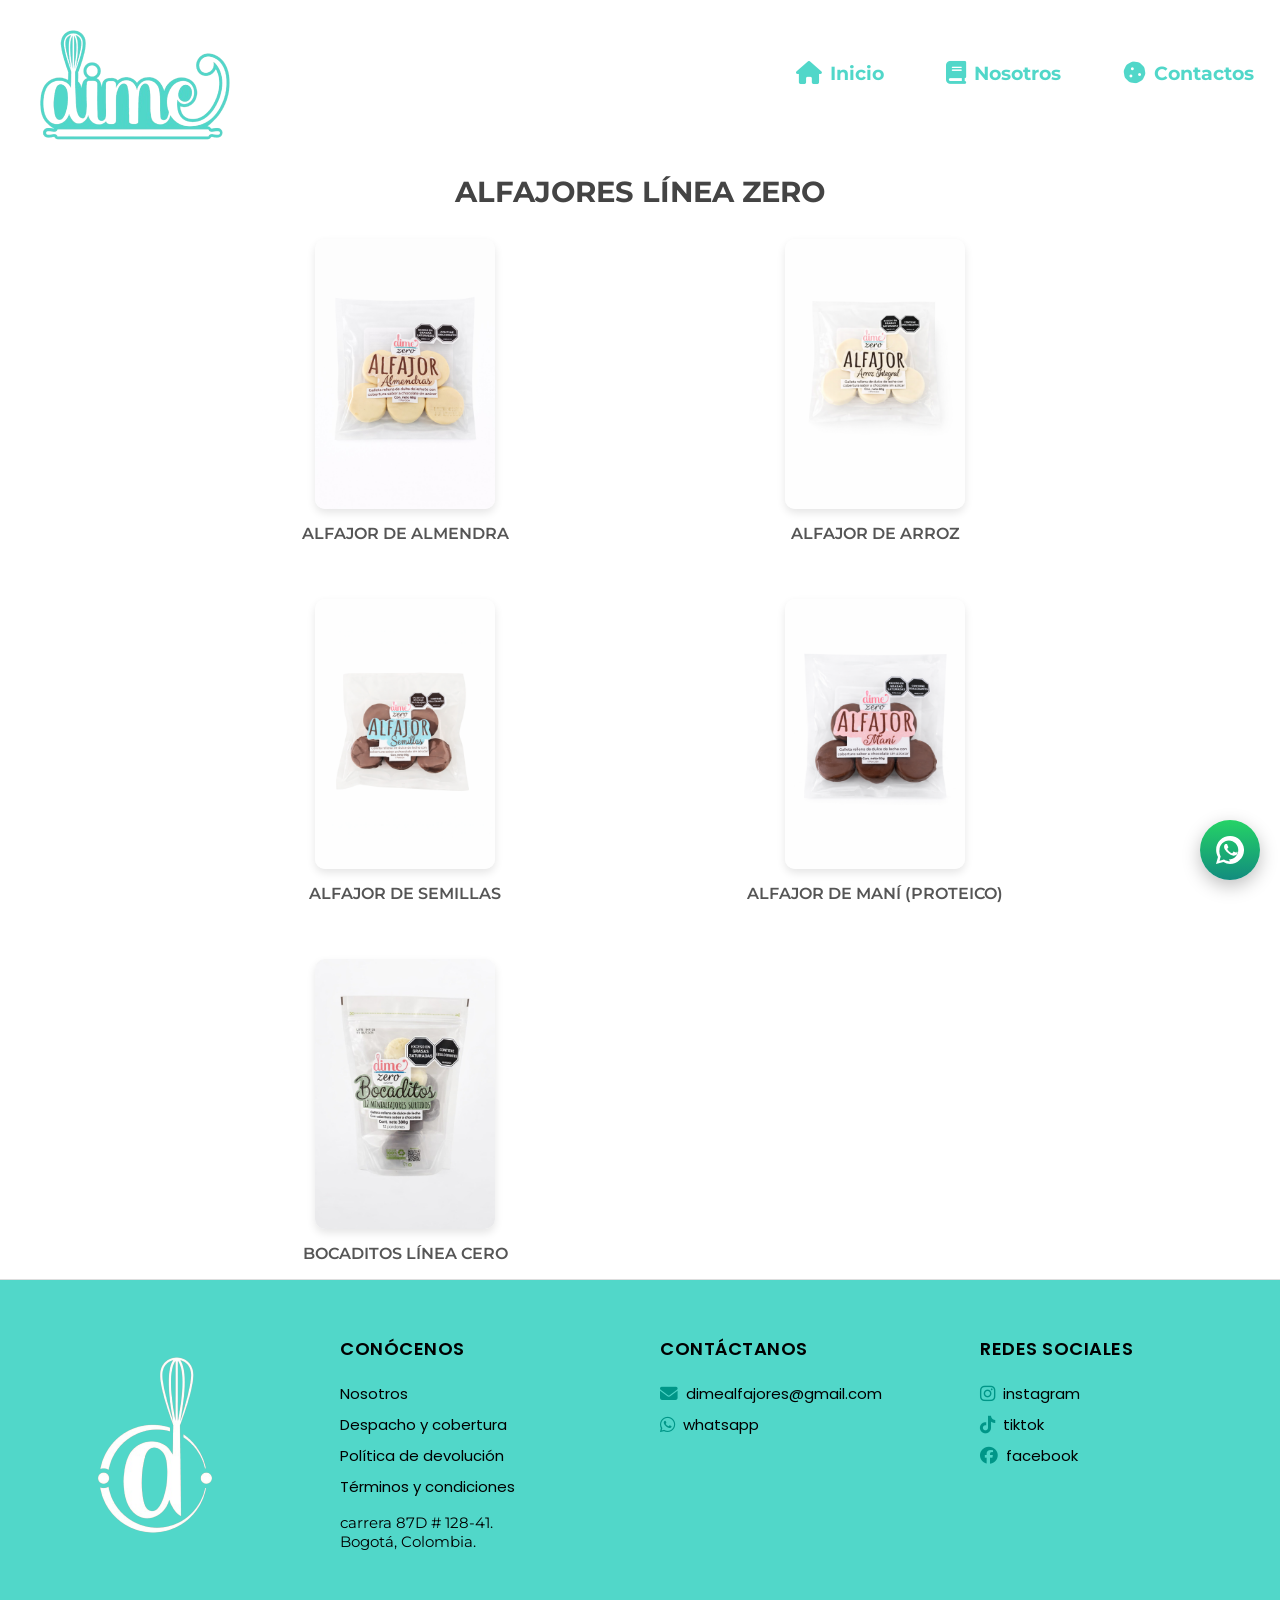
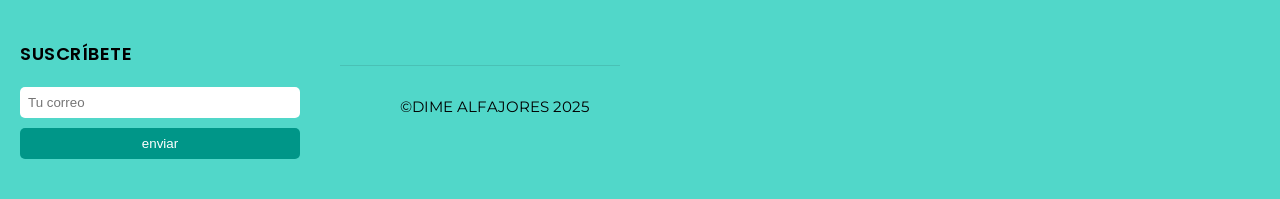
<file: Alfajores-saludables/saludable.html>
<!DOCTYPE html>
<html lang="en">
<head>
    <meta charset="UTF-8">
    <meta name="viewport" content="width=device-width, initial-scale=1.0">
    <title>Alfajores saludables</title>
    <link rel="icon" type="image/png" href="favicon-1.png" sizes="48x48">
    
    <link href="https://fonts.googleapis.com/css2?family=Poppins:wght@400;600&display=swap" rel="stylesheet">
    <link href="https://cdnjs.cloudflare.com/ajax/libs/font-awesome/6.4.0/css/all.min.css" rel="stylesheet">
    <link rel="stylesheet" href="https://fonts.googleapis.com/css2?family=Poppins:wght@400;500;700&display=swap">
    <link rel="stylesheet" href="saludable.css">
    <link href="https://fonts.googleapis.com/css2?family=Montserrat:wght@300;400;500;600;700&display=swap" rel="stylesheet">
</head>
<body>
    <header>
    <div class="contenedor-inicio">
    <div class="imagen-logo"></div>

    <!-- Botón de menú (solo móvil) -->
    <button class="menu-toggle" aria-label="Abrir menú">
      <i class="fa-solid fa-bars"></i>
    </button>

    <!-- Navegación -->
    <nav class="menu">
      <a href="../dime.html"><i class="fa-solid fa-house"></i>Inicio</a>
      <a href="../politicas/index.html"><i class="fa-solid fa-book"></i>Nosotros</a>
      <a href="../Contactos/index.html"><i class="fa-solid fa-cookie"></i>Contactos</a>
    </nav>
  </div>
    </header>
    <section class="productos">
        <h1>ALFAJORES LÍNEA ZERO</h1>
        <div class="grid-productos">
            <!--producto 1-->
            <div class="producto animado">
                <img src="almendra.jpeg" alt="alfajor de almendra">
                <p>ALFAJOR DE ALMENDRA</p>
            </div>
            <!--producto 2-->
            <div class="producto animado">
                <img src="arroz.png" alt="alfajor de arroz">
                <p>ALFAJOR DE ARROZ</p>
            </div>
            <!--producto 3-->
            <div class="producto animado">
                <img src="semillas.png" alt="alfajor de fibra">
                <p>ALFAJOR DE SEMILLAS</p>
            </div>
            <!--producto 4-->
            <div class="producto animado">
                <img src="mani.png" alt="alfajor proteico">
                <p>ALFAJOR DE MANÍ (PROTEICO)</p>
            </div>
            <!--producto 5-->
            <div class="producto animado">
                <img src="bocaditos.jpeg" alt="alfajor proteico">
                <p>BOCADITOS LÍNEA CERO</p>
            </div>
        </div>
    </section>
     <footer>
      <div class="footer-container">
            <!--Columna: logo/favicon-->
           <div class="footer-col logo-col">
            <img src="favicon-dime.png" alt="Logo Dime" class="footer-logo">
          
           </div>
           <!--Columna 1-->
        <div class="footer-col">
        <h2>CONÓCENOS</h2>
        <ul>
            <li>
              <a href="../politicas/index.html">Nosotros</a>
            </li>
            <li>
              <a href="#">Despacho y cobertura</a>
            </li>
            <li>
              <a href="Política de Privacidad.pdf">Política de devolución</a>
            </li>
            <li>
              <a href="Términos y condiciones.pdf">Términos y condiciones</a>
            </li>
            <li>
               <p>carrera 87D # 128-41. <br>Bogotá, Colombia. </p>
            </li>
        </ul>
        </div>
        <!--Columna 2-->
        <div class="footer-col">
            <h2>CONTÁCTANOS</h2>
            <ul>
                <li>
                    <a href="mailto:dimealfajores@gmail.com">
                        <i class="fas fa-envelope"></i>dimealfajores@gmail.com
                    </a>
                </li> 
                <li>
                    <a href="https://wa.me/3182126631" target="_blank"><i class="fab fa-whatsapp"></i>whatsapp</a></li> 
                
            </ul>
        </div>
        <!--Columna 3-->
        <div class="footer-col">
            <h2>REDES SOCIALES</h2>
            <ul>
                <li>
                    <a href="https://instagram.com/dime_alfajores" target="_blank"> <i class="fab fa-instagram"></i> instagram</a>
                </li>
                <li>
                    <a href="https://tiktok.com/@dime3771" target="_blank"> <i class="fab fa-tiktok"></i>tiktok</a>
                </li>
                <li>
                  <a href="https://facebook.com/dimebogota" target="_blank"> <i class="fab fa-facebook"></i>facebook </a>
                </li>
            </ul>
        </div>
        <!--Columna 4: Newsletter-->
        <div class="footer-col">
            <h2> SUSCRÍBETE</h2>
            <form class="Newsletter">
                <input type="email" placeholder="Tu correo" required>
                <button type="submit">enviar</button>
            </form>
        </div>

           <div class="footer-mini">
        <div class="contenedor-1">
            <p>&COPY;DIME ALFAJORES 2025</p>
        </div>
        </div>

</footer>
    <!-- SCRIPT DE ANIMACIONES -->
    <script>
        const animados = document.querySelectorAll('.animado');

        const observer = new IntersectionObserver((entradas) => {
            entradas.forEach(entrada => {
                if (entrada.isIntersecting) {
                    entrada.target.classList.add('visible');
                    observer.unobserve(entrada.target); // Solo animar una vez
                }
            });
        }, {
            threshold: 0.2
        });

        animados.forEach(el => observer.observe(el));
        // --- Menú desplegable móvil ---
const menuToggle = document.querySelector('.menu-toggle');
const nav = document.querySelector('header nav.menu');

menuToggle.addEventListener('click', () => {
  nav.classList.toggle('active');
  menuToggle.classList.toggle('open');
});

// Cerrar menú al hacer clic en un enlace
document.querySelectorAll('header nav a').forEach(link => {
  link.addEventListener('click', () => {
    nav.classList.remove('active');
    menuToggle.classList.remove('open');
  });
});
</script>
    <!-- WhatsApp flotante (abajo a la derecha) -->
  <a href="https://wa.me/573182126631?text=Hola%20quiero%20informaci%C3%B3n%20sobre%20los%20alfajores" 
   target="_blank" rel="noopener noreferrer"
   class="whatsapp-float pulse" 
   aria-label="Enviar mensaje por WhatsApp" 
   title="Escríbenos por WhatsApp">
  <svg viewBox="0 0 24 24" class="whatsapp-icon" aria-hidden="true" focusable="false">
    <path d="M20.52 3.48A11.93 11.93 0 0 0 12.03 0C5.41 0 .12 5.29.12 11.91c0 2.1.55 4.16 1.59 5.99L0 24l6.39-1.68A11.92 11.92 0 0 0 12.03 24c6.62 0 11.99-5.29 11.99-11.99 0-1.96-.48-3.8-1.49-5.53zM12.03 21.6c-1.7 0-3.37-.44-4.83-1.27l-.35-.2-3.79.99.99-3.69-.22-.37A8.16 8.16 0 0 1 3 11.91c0-4.5 3.66-8.16 8.03-8.16 4.42 0 8.06 3.66 8.06 8.16 0 4.5-3.64 8.16-8.06 8.16z"/>
    <path d="M17.45 14.3c-.28-.14-1.63-.8-1.88-.9-.25-.1-.43-.14-.61.13-.18.27-.69.9-.85 1.08-.16.18-.32.2-.6.07-.28-.13-1.18-.43-2.25-1.4-.83-.74-1.39-1.66-1.55-1.94-.16-.27-.02-.42.12-.56.13-.13.28-.33.42-.5.14-.17.19-.27.28-.45.09-.18.05-.33-.03-.46-.08-.13-.61-1.48-.84-2.04-.22-.54-.45-.46-.61-.46-.16 0-.34-.01-.52-.01-.18 0-.46.06-.7.3-.24.24-.92.9-.92 2.2s.94 2.55 1.07 2.72c.13.17 1.86 2.85 4.5 3.89 3.03 1.21 3.03.81 3.57.76.58-.05 1.89-.77 2.16-1.52.27-.75.27-1.39.19-1.52-.07-.13-.25-.19-.53-.33z"/>
  </svg>  

</body>
</html>
</file>
<file: Alfajores-indulgentes/style.css>
*{
    box-sizing: border-box;
}
html {
    scroll-behavior: smooth;
}
/*@font-face{
    font-family: 'AmsiPro-Light';
    src: url('fonts/AmsiPro-Light.ttf') format('truetype');
    font-weight: 300;
    font-style: normal;
} */
/*Cambio de fuente de todo el cuerpo de la pagina web*/
body{
    font-family: 'Montserrat', sans-serif;
    margin: 0;
    padding-top: 150px;
    text-align: center;
    background: #fff;
    color: #333;
}

p{
  font-size: 15px;
  color: #000;
}
/*header
inicio del header donde se ubica el inicio de la pagina web (encabezado)*/
header{
    background-color: rgba(255, 255, 255, 0.9);
    backdrop-filter: blur(8px);
    position: fixed;
    width: 100%;
    height: 150px;
    top: 0;
    left: 0;
    z-index: 1000;
    
}
header .imagen-logo{
    background-image: url(logo-dime2.png);
    width: 250px;
    height: 150px;
    background-repeat: no-repeat;
    background-size: cover;
    background-position: center center;
    margin: 6px;
    padding: 0;
    color: #51d7c9;
}
header .contenedor-inicio{
    display: flex;
    flex-direction: column;
    align-items: center;
}
.contenedor-inicio{
    max-width: 1400px;
    margin: 10px;
}
header nav{
    display: flex;
    flex-direction: column;
    text-align: center;
    padding-bottom: 25px;
    font-size: 1.2em;
    gap: 15px;
}
header a{
    padding: 8px 16px;
    text-decoration: none;
    font-weight: bold;
    color: #51d7c9;
    display: flex;
    align-items: center;
    gap: 8px;
    transition: all 0.3s ease;
}
header a i {
    font-size: 1.2em;
    transition: transform 0.3s ease;
}
header a:hover{
    color: #ff8c75;
    transform: scale(1.1);
}
header a:hover i{
    transform: rotate(-15deg);
}


/*sección de presentación de productos linea saludable*/
.productos h1 {
    font-size: 1.8rem;
    margin-bottom: 30px;
    color: #444;
}
.grid-productos{
    display: grid;
    grid-template-columns: repeat(2, 1fr); /*2 columnas*/
    gap: 40px;
    max-width: 900px;
    margin: 0 auto;
}
.producto{
    display: flex;
    flex-direction: column;
    align-items: center;
    opacity: 0;
    transform: translateY(50px);
    transition: all 0.8s ease-out;
}
.producto.visible {
    opacity: 1;
    transform: translateY(0); /*sube y aparece en la pagina*/
}
.producto img {
    width: 180px;
    height: auto;
    border-radius: 10px;
    box-shadow: 0px 4px 8px rgba(0,0,0,0.1);
    transition: transform 0.3s ease;
}
.producto img:hover{
    transform: scale(1.1) rotate(-2deg);
}
.producto p {
    margin-top: 15px;
    font-size: 1rem;
    font-weight: 600;
    color: #555;
    text-transform: uppercase;
}
/*Final de ultima sección*/
/*ultima parte footer, pie o final de pagina*/
footer{
    background-color: #51d7c9;
    padding: 40px 20px;
    border-top: 1px solid #ddd;
    color: #333;  
}
.footer-mini {
  display: flex;
  justify-content: space-between;
  align-items: center;
  background-color: #51d7c9;
  color: #000;
  padding: 12px 60px;
  flex-wrap: nowrap; /* evita que se rompan en varias líneas */
  gap: 20px;
  line-height: 1.4;
  font-size: 15px;
}

/* contenedores hijos */
.footer-mini .contenedor-1 {
  text-align: left;
  white-space: nowrap; /* evita salto de línea en © */
}

.footer-mini .contenedor-2 {
  text-align: right;
  white-space: nowrap; /* evita que la dirección se parta */
}


.footer-container {
  display: grid;
  grid-template-columns: repeat(auto-fit, minmax(220px, 1fr));
  gap: 40px;
  align-items: start; /* asegura alineación superior uniforme */
  text-align: left;
}

/* todas las columnas del footer */
.footer-col {
  display: flex;
  flex-direction: column;
  justify-content: flex-start;
  gap: 10px;
}

/* títulos */
.footer-col h2 {
  font-family: 'Poppins', sans-serif;
  font-weight: 600;
  font-size: 18px;
  color: #000;
  margin-bottom: 10px;
  text-transform: uppercase;
  letter-spacing: 0.5px;
}

/* lista de links */
.footer-col ul {
  list-style: none;
  margin: 0;
  padding: 0;
}

.footer-col ul li {
  margin-bottom: 8px;
}

.footer-col ul li a {
  font-family: 'Poppins', sans-serif;
  font-size: 15px;
  font-weight: 400;
  color: #000;
  text-decoration: none;
  display: flex;
  align-items: center;
  gap: 8px;
  transition: color 0.3s ease, transform 0.2s ease;
}

.footer-col ul li a:hover {
  color: #ffffff;
  transform: translateX(5px);
}

.footer-col i {
  color: #009688;
  font-size: 1.1rem;
}

/* formulario Newsletter */
.Newsletter {
  display: flex;
  flex-direction: column;
  gap: 10px;
}

.Newsletter input {
  padding: 8px;
  border: none;
  border-radius: 5px;
}

.Newsletter button {
  background-color: #009688;
  color: white;
  border: none;
  border-radius: 5px;
  padding: 8px;
  cursor: pointer;
  transition: background-color 0.3s ease;
}

.Newsletter button:hover {
  background-color: #007a6e;
}

/* footer-mini al final */
.footer-mini {
  border-top: 1px solid rgba(0, 0, 0, 0.1);
  margin-top: 40px;
  padding-top: 15px;
  display: flex;
  justify-content: space-between;
  align-items: center;
  flex-wrap: nowrap;
  color: #000;
  font-size: 15px;
}
/*Favicon*/
.footer-logo {
    width: 250px;
    height: auto;
    display: block;
    margin-bottom: 15px;
}
/* arreglo para pantallas pequeñas*/
/* 🌸 Ajustes para pantallas pequeñas */
@media (max-width: 720px) {
    /* FOOTER */
  .footer-container {
    grid-template-columns: 1fr; /* una sola columna */
    text-align: center; /* centrado total */
    gap: 30px;
  }

  .footer-col {
    align-items: center;
  }

  .footer-col h2 {
    text-align: center;
  }

  .footer-col ul li a {
    justify-content: center;
  }

  .Newsletter {
    align-items: center;
  }

  .footer-mini {
    flex-direction: column;
    text-align: center;
    gap: 5px;
    padding: 15px;
  }

  .footer-mini .contenedor-1,
  .footer-mini .contenedor-2 {
    text-align: center;
  }
  .footer-logo {
    display: block;
    margin: 0 auto 20px auto;
  }
}
@media(min-width: 720px){
    header{
        position: fixed;
        width: 100%;
        top: 0;
        left: 0;
        z-index: 1000;
    }
    header .imagen-logo{
        padding: 0px;
        margin: 0px;
    }
    header .contenedor-inicio{
        flex-direction: row;
        justify-content: space-between;
        align-items: center;
        padding: 0 40 px;
    }
    header nav{
        flex-direction: row;
        gap: 30px;
    }
    
}
/* --- MENÚ RESPONSIVE (FORZAR ANCHO COMPLETO + Alineación a la izquierda) --- */
.menu-toggle {
  display: none;
  position: relative;
  background: white;
  border: none;
  font-size: 1.8rem;
  color: #ff8c75;
  cursor: pointer;
  border-radius: 10px;
  padding: 8px 10px;
  box-shadow: 0 2px 5px rgba(0, 0, 0, 0.1);
  transition: background 0.3s ease, transform 0.3s ease;
}

/* En móvil colocamos el botón en la esquina derecha del header */
@media (max-width: 720px) {
  /* hacer que el header sea contenedor posicionado para referencias */
  header { position: fixed; top: 0; left: 0; right: 0; }

  /* botón en esquina superior derecha (por encima del contenido) */
  .menu-toggle {
    display: block;
    position: absolute;
    top: 18px;
    right: 20px;
    z-index: 1100;
  }

  /* nav absoluto relativo al header (ancho total) */
  header nav.menu {
    display: none;
    flex-direction: column;
    position: absolute;
    top: 150px;    /* deja espacio para el header fijo */
    left: 0;       /* asegurar alineación al borde izquierdo de la ventana */
    right: 0;      /* asegurar alineación al borde derecho */
    width: auto;   /* usar left+right en lugar de width:100% por seguridad */
    margin: 0;
    background: #ffffff;
    box-shadow: 0 6px 18px rgba(0, 0, 0, 0.12);
    border-radius: 0 0 10px 10px;
    z-index: 1090;
    padding: 6px 0;
    animation: slideDown 0.25s ease forwards;
  }

  /* estado abierto */
  header nav.menu.active {
    display: flex;
  }

  /* enlaces: ocupar ancho con padding lateral, alineados a la izquierda */
  header nav.menu a {
    display: flex;
    align-items: center;
    justify-content: flex-start; /* alineado a la izquierda */
    gap: 12px;
    font-size: 1.05rem;
    font-weight: 600;
    color: #25c2b2;
    padding: 14px 20px; /* espacio lateral para que no se pegue al borde */
    border-bottom: 1px solid #eee;
    text-decoration: none;
    background: transparent;
  }

  /* quitar el borde del último */
  header nav.menu a:last-child {
    border-bottom: none;
  }

  /* hover */
  header nav.menu a:hover {
    background: #fafafa;
  }

  @keyframes slideDown {
    from { opacity: 0; transform: translateY(-6px); }
    to   { opacity: 1; transform: translateY(0); }
  }

  /* Asegurar que el logo no empuje el nav: el contenedor principal debe mantener su tamaño */
  .contenedor-inicio {
    position: relative;
    width: 100%;
    max-width: 1400px;
    margin: 0 auto;
    padding: 10px 20px;
    display: flex;
    justify-content: space-between;
    align-items: center;
  }
  /* WhatsApp flotante */
  .whatsapp-float {
    width: 55px;
    height: 55px;
    bottom: 15px;
    right: 15px;
  }

  .whatsapp-float .whatsapp-icon {
    width: 24px;
    height: 24px;
  }
}
/* arreglo para pantallas pequeñas*/
@media (max-width: 720px) {
    .footer-container {
        flex-direction: column;
        text-align: center;
    }
}
/* WhatsApp flotante - abajo a la derecha */
.whatsapp-float {
  position: fixed;
  bottom: 20px;            /* 👇 ahora abajo */
  right: 20px;             /* derecha */
  width: 60px;
  height: 60px;
  border-radius: 50%;
  display: inline-flex;
  align-items: center;
  justify-content: center;
  background: linear-gradient(180deg, #25D366 0%, #128C7E 100%);
  box-shadow: 0 6px 18px rgba(0,0,0,0.25);
  z-index: 1100;
  text-decoration: none;
  transition: transform 0.18s ease, box-shadow 0.18s ease;
}

/* Icono */
.whatsapp-float .whatsapp-icon {
  width: 28px;
  height: 28px;
  fill: white;
}

/* Hover */
.whatsapp-float:hover {
  transform: translateY(-4px) scale(1.05);
  box-shadow: 0 10px 24px rgba(0,0,0,0.32);
}

/* Animación de pulso */
@keyframes whatsapp-pulse {
  0% { transform: scale(1); }
  50% { transform: scale(1.08); }
  100% { transform: scale(1); }
}
.whatsapp-float.pulse {
  animation: whatsapp-pulse 3.6s ease-in-out infinite;
}

@media(min-width:720px) {
  footer .masivo {
    grid-template-columns: repeat(3, 1fr);
    text-align: left;
  }
}
</file>
<file: Alfajores-saludables/saludable.css>
*{
    box-sizing: border-box;
}
html {
    scroll-behavior: smooth;
}
/*@font-face{
    font-family: 'AmsiPro-Light';
    src: url('fonts/AmsiPro-Light.ttf') format('truetype');
    font-weight: 300;
    font-style: normal;
} */
/*Cambio de fuente de todo el cuerpo de la pagina web*/
body{
   font-family: 'Montserrat', sans-serif;
    margin: 0;
    padding-top: 150px;
    text-align: center;
    background: #fff;
    color: #333;
}
/*header
inicio del header donde se ubica el inicio de la pagina web (encabezado)*/

p {
font-size: 15px;
color: #000;
}
header{
    background-color: rgba(255, 255, 255, 0.9);
    backdrop-filter: blur(8px);
    position: fixed;
    width: 100%;
    height: 150px;
    top: 0;
    left: 0;
    z-index: 1000;
    
}
header .imagen-logo{
    background-image: url(logo-dime.png);
    width: 250px;
    height: 150px;
    background-repeat: no-repeat;
    background-size: cover;
    background-position: center center;
    margin: 6px;
    padding: 0;
    color: #51d7c9;
}
header .contenedor-inicio{
    display: flex;
    flex-direction: column;
    align-items: center;
}
.contenedor-inicio{
    max-width: 1400px;
    margin: 10px;
}
header nav{
    display: flex;
    flex-direction: column;
    text-align: center;
    padding-bottom: 25px;
    font-size: 1.2em;
    gap: 15px;
}
header a{
    padding: 8px 16px;
    text-decoration: none;
    font-weight: bold;
    color: #51d7c9;
    display: flex;
    align-items: center;
    gap: 8px;
    transition: all 0.3s ease;
}
header a i {
    font-size: 1.2em;
    transition: transform 0.3s ease;
}
header a:hover{
    color: #ff8c75;
    transform: scale(1.1);
}
header a:hover i{
    transform: rotate(-15deg);
}

/*sección de presentación de productos linea saludable*/
.productos h1 {
    font-size: 1.8rem;
    margin-bottom: 30px;
    color: #444;
}
.grid-productos{
    display: grid;
    grid-template-columns: repeat(2, 1fr); /*2 columnas*/
    gap: 40px;
    max-width: 900px;
    margin: 0 auto;
}
.producto {
    display: flex;
    flex-direction: column;
    align-items: center;
    opacity: 0;
    transform: translateY(50px);
    transition: all 0.8s ease-out;
}
.producto.visible {
    opacity: 1;
    transform: translateY(0);
}
.producto img {
    width: 180px;
    height: auto;
    border-radius: 10px;
    box-shadow: 0px 4px 8px rgba(0,0,0,0.1);
    transition: transform 0.3s ease;
}
.producto img:hover{
    transform: scale(1.01) rotate(-2deg);
}
.producto p {
    margin-top: 15px;
    font-size: 1rem;
    font-weight: 600;
    color: #555;
    text-transform: uppercase;
}
/*Final de ultima sección*/
/*ultima parte footer, pie o final de pagina*/

/*ultima parte footer, pie o final de pagina*/
footer{
    background-color: #51d7c9;
    padding: 40px 20px;
    border-top: 1px solid #ddd;
    color: #333;  
}
.footer-mini {
  display: flex;
  justify-content: space-between;
  align-items: center;
  background-color: #51d7c9;
  color: #000;
  padding: 12px 60px;
  flex-wrap: nowrap; /* evita que se rompan en varias líneas */
  gap: 20px;
  line-height: 1.4;
  font-size: 15px;
}

/* contenedores hijos */
.footer-mini .contenedor-1 {
  text-align: left;
  white-space: nowrap; /* evita salto de línea en © */
}

.footer-mini .contenedor-2 {
  text-align: right;
  white-space: nowrap; /* evita que la dirección se parta */
}
.footer-container {
  display: grid;
  grid-template-columns: repeat(auto-fit, minmax(220px, 1fr));
  gap: 40px;
  align-items: start; /* asegura alineación superior uniforme */
  text-align: left;
}

/* todas las columnas del footer */
.footer-col {
  display: flex;
  flex-direction: column;
  justify-content: flex-start;
  gap: 10px;
}

/* títulos */
.footer-col h2 {
  font-family: 'Poppins', sans-serif;
  font-weight: 600;
  font-size: 18px;
  color: #000;
  margin-bottom: 10px;
  text-transform: uppercase;
  letter-spacing: 0.5px;
}

/* lista de links */
.footer-col ul {
  list-style: none;
  margin: 0;
  padding: 0;
}

.footer-col ul li {
  margin-bottom: 8px;
}

.footer-col ul li a {
  font-family: 'Poppins', sans-serif;
  font-size: 15px;
  font-weight: 400;
  color: #000;
  text-decoration: none;
  display: flex;
  align-items: center;
  gap: 8px;
  transition: color 0.3s ease, transform 0.2s ease;
}

.footer-col ul li a:hover {
  color: #ffffff;
  transform: translateX(5px);
}

.footer-col i {
  color: #009688;
  font-size: 1.1rem;
}

/* formulario Newsletter */
.Newsletter {
  display: flex;
  flex-direction: column;
  gap: 10px;
}

.Newsletter input {
  padding: 8px;
  border: none;
  border-radius: 5px;
}

.Newsletter button {
  background-color: #009688;
  color: white;
  border: none;
  border-radius: 5px;
  padding: 8px;
  cursor: pointer;
  transition: background-color 0.3s ease;
}

.Newsletter button:hover {
  background-color: #007a6e;
}

/* footer-mini al final */
.footer-mini {
  border-top: 1px solid rgba(0, 0, 0, 0.1);
  margin-top: 40px;
  padding-top: 15px;
  display: flex;
  justify-content: space-between;
  align-items: center;
  flex-wrap: nowrap;
  color: #000;
  font-size: 15px;
}


/*Favicon*/
.footer-logo {
    width: 250px;
    height: auto;
    display: block;
    margin-bottom: 15px;
}
/* arreglo para pantallas pequeñas*/
@media (max-width: 720px) {
    .footer-container {
        flex-direction: column;
        text-align: center;
    }
}
@media(min-width: 720px){
    header{
        position: fixed;
        width: 100%;
        top: 0;
        left: 0;
        z-index: 1000;
    }
    header .imagen-logo{
        padding: 0px;
        margin: 0px;
    }
    header .contenedor-inicio{
        flex-direction: row;
        justify-content: space-between;
        align-items: center;
        padding: 0 40 px;
    }
    header nav{
        flex-direction: row;
        gap: 30px;
    }
    
}
/* 🌸 Ajustes para pantallas pequeñas */
@media (max-width: 720px) {
    .footer-container {
    grid-template-columns: 1fr; /* una sola columna */
    text-align: center; /* centrado total */
    gap: 30px;
  }

  .footer-col {
    align-items: center;
  }

  .footer-col h2 {
    text-align: center;
  }

  .footer-col ul li a {
    justify-content: center;
  }

  .Newsletter {
    align-items: center;
  }

  .footer-mini {
    flex-direction: column;
    text-align: center;
    gap: 5px;
    padding: 15px;
  }

  .footer-mini .contenedor-1,
  .footer-mini .contenedor-2 {
    text-align: center;
  }
  .footer-logo {
    display: block;
    margin: 0 auto 20px auto;
  }
}
/* --- MENÚ RESPONSIVE (FORZAR ANCHO COMPLETO + Alineación a la izquierda) --- */
.menu-toggle {
  display: none;
  position: relative;
  background: white;
  border: none;
  font-size: 1.8rem;
  color: #ff8c75;
  cursor: pointer;
  border-radius: 10px;
  padding: 8px 10px;
  box-shadow: 0 2px 5px rgba(0, 0, 0, 0.1);
  transition: background 0.3s ease, transform 0.3s ease;
}

/* En móvil colocamos el botón en la esquina derecha del header */
@media (max-width: 720px) {
  /* hacer que el header sea contenedor posicionado para referencias */
  header { position: fixed; top: 0; left: 0; right: 0; }

  /* botón en esquina superior derecha (por encima del contenido) */
  .menu-toggle {
    display: block;
    position: absolute;
    top: 18px;
    right: 20px;
    z-index: 1100;
  }

  /* nav absoluto relativo al header (ancho total) */
  header nav.menu {
    display: none;
    flex-direction: column;
    position: absolute;
    top: 150px;    /* deja espacio para el header fijo */
    left: 0;       /* asegurar alineación al borde izquierdo de la ventana */
    right: 0;      /* asegurar alineación al borde derecho */
    width: auto;   /* usar left+right en lugar de width:100% por seguridad */
    margin: 0;
    background: #ffffff;
    box-shadow: 0 6px 18px rgba(0, 0, 0, 0.12);
    border-radius: 0 0 10px 10px;
    z-index: 1090;
    padding: 6px 0;
    animation: slideDown 0.25s ease forwards;
  }

  /* estado abierto */
  header nav.menu.active {
    display: flex;
  }

  /* enlaces: ocupar ancho con padding lateral, alineados a la izquierda */
  header nav.menu a {
    display: flex;
    align-items: center;
    justify-content: flex-start; /* alineado a la izquierda */
    gap: 12px;
    font-size: 1.05rem;
    font-weight: 600;
    color: #51d7c9;
    padding: 14px 20px; /* espacio lateral para que no se pegue al borde */
    border-bottom: 1px solid #eee;
    text-decoration: none;
    background: transparent;
  }

  /* quitar el borde del último */
  header nav.menu a:last-child {
    border-bottom: none;
  }

  /* hover */
  header nav.menu a:hover {
    background: #fafafa;
    color: #ff8c75;
  }

  @keyframes slideDown {
    from { opacity: 0; transform: translateY(-6px); }
    to   { opacity: 1; transform: translateY(0); }
  }

  /* Asegurar que el logo no empuje el nav: el contenedor principal debe mantener su tamaño */
  .contenedor-inicio {
    position: relative;
    width: 100%;
    max-width: 1400px;
    margin: 0 auto;
    padding: 10px 20px;
    display: flex;
    justify-content: space-between;
    align-items: center;
  }
}
  /* WhatsApp flotante */
  .whatsapp-float {
    width: 55px;
    height: 55px;
    bottom: 15px;
    right: 15px;
  }

  .whatsapp-float .whatsapp-icon {
    width: 24px;
    height: 24px;
  }

/* arreglo para pantallas pequeñas*/
@media (max-width: 720px) {
    .footer-container {
        flex-direction: column;
        text-align: center;
    }
}
/* WhatsApp flotante - abajo a la derecha */
.whatsapp-float {
  position: fixed;
  bottom: 20px;            /* 👇 ahora abajo */
  right: 20px;             /* derecha */
  width: 60px;
  height: 60px;
  border-radius: 50%;
  display: inline-flex;
  align-items: center;
  justify-content: center;
  background: linear-gradient(180deg, #25D366 0%, #128C7E 100%);
  box-shadow: 0 6px 18px rgba(0,0,0,0.25);
  z-index: 1100;
  text-decoration: none;
  transition: transform 0.18s ease, box-shadow 0.18s ease;
}

/* Icono */
.whatsapp-float .whatsapp-icon {
  width: 28px;
  height: 28px;
  fill: white;
}

/* Hover */
.whatsapp-float:hover {
  transform: translateY(-4px) scale(1.05);
  box-shadow: 0 10px 24px rgba(0,0,0,0.32);
}

/* Animación de pulso */
@keyframes whatsapp-pulse {
  0% { transform: scale(1); }
  50% { transform: scale(1.08); }
  100% { transform: scale(1); }
}
.whatsapp-float.pulse {
  animation: whatsapp-pulse 3.6s ease-in-out infinite;
}

@media(min-width:720px) {
  footer .masivo {
    grid-template-columns: repeat(3, 1fr);
    text-align: left;
  }
}
</file>
<file: Alfajores-indulgentes/indulgente.css>
*{
    box-sizing: border-box;
}
html {
    scroll-behavior: smooth;
}
/*@font-face{
    font-family: 'AmsiPro-Light';
    src: url('fonts/AmsiPro-Light.ttf') format('truetype');
    font-weight: 300;
    font-style: normal;
} */
/*Cambio de fuente de todo el cuerpo de la pagina web*/
body{
    font-family: 'Montserrat', sans-serif;
    margin: 0;
    padding-top: 150px;
    text-align: center;
    background: #fff;
    color: #333;
}

p{
  font-size: 15px;
  color: #000;
}
/*header
inicio del header donde se ubica el inicio de la pagina web (encabezado)*/
header{
    background-color: rgba(255, 255, 255, 0.9);
    backdrop-filter: blur(8px);
    position: fixed;
    width: 100%;
    height: 150px;
    top: 0;
    left: 0;
    z-index: 1000;
    
}
header .imagen-logo{
    background-image: url(logo-dime2.png);
    width: 250px;
    height: 150px;
    background-repeat: no-repeat;
    background-size: cover;
    background-position: center center;
    margin: 6px;
    padding: 0;
    color: #51d7c9;
}
header .contenedor-inicio{
    display: flex;
    flex-direction: column;
    align-items: center;
}
.contenedor-inicio{
    max-width: 1400px;
    margin: 10px;
}
header nav{
    display: flex;
    flex-direction: column;
    text-align: center;
    padding-bottom: 25px;
    font-size: 1.2em;
    gap: 15px;
}
header a{
    padding: 8px 16px;
    text-decoration: none;
    font-weight: bold;
    color: #51d7c9;
    display: flex;
    align-items: center;
    gap: 8px;
    transition: all 0.3s ease;
}
header a i {
    font-size: 1.2em;
    transition: transform 0.3s ease;
}
header a:hover{
    color: #ff8c75;
    transform: scale(1.1);
}
header a:hover i{
    transform: rotate(-15deg);
}


/*sección de presentación de productos linea saludable*/
.productos h1 {
    font-size: 1.8rem;
    margin-bottom: 30px;
    color: #444;
}
.grid-productos{
    display: grid;
    grid-template-columns: repeat(2, 1fr); /*2 columnas*/
    gap: 40px;
    max-width: 900px;
    margin: 0 auto;
}
.producto{
    display: flex;
    flex-direction: column;
    align-items: center;
    opacity: 0;
    transform: translateY(50px);
    transition: all 0.8s ease-out;
}
.producto.visible {
    opacity: 1;
    transform: translateY(0); /*sube y aparece en la pagina*/
}
.producto img {
    width: 180px;
    height: auto;
    border-radius: 10px;
    box-shadow: 0px 4px 8px rgba(0,0,0,0.1);
    transition: transform 0.3s ease;
}
.producto img:hover{
    transform: scale(1.1) rotate(-2deg);
}
.producto p {
    margin-top: 15px;
    font-size: 1rem;
    font-weight: 600;
    color: #555;
    text-transform: uppercase;
}
/*Final de ultima sección*/
/*ultima parte footer, pie o final de pagina*/
footer{
    background-color: #51d7c9;
    padding: 40px 20px;
    border-top: 1px solid #ddd;
    color: #333;  
}
.footer-mini {
  display: flex;
  justify-content: space-between;
  align-items: center;
  background-color: #51d7c9;
  color: #000;
  padding: 12px 60px;
  flex-wrap: nowrap; /* evita que se rompan en varias líneas */
  gap: 20px;
  line-height: 1.4;
  font-size: 15px;
}

/* contenedores hijos */
.footer-mini .contenedor-1 {
  text-align: left;
  white-space: nowrap; /* evita salto de línea en © */
}

.footer-mini .contenedor-2 {
  text-align: right;
  white-space: nowrap; /* evita que la dirección se parta */
}


.footer-container {
  display: grid;
  grid-template-columns: repeat(auto-fit, minmax(220px, 1fr));
  gap: 40px;
  align-items: start; /* asegura alineación superior uniforme */
  text-align: left;
}

/* todas las columnas del footer */
.footer-col {
  display: flex;
  flex-direction: column;
  justify-content: flex-start;
  gap: 10px;
}

/* títulos */
.footer-col h2 {
  font-family: 'Poppins', sans-serif;
  font-weight: 600;
  font-size: 18px;
  color: #000;
  margin-bottom: 10px;
  text-transform: uppercase;
  letter-spacing: 0.5px;
}

/* lista de links */
.footer-col ul {
  list-style: none;
  margin: 0;
  padding: 0;
}

.footer-col ul li {
  margin-bottom: 8px;
}

.footer-col ul li a {
  font-family: 'Poppins', sans-serif;
  font-size: 15px;
  font-weight: 400;
  color: #000;
  text-decoration: none;
  display: flex;
  align-items: center;
  gap: 8px;
  transition: color 0.3s ease, transform 0.2s ease;
}

.footer-col ul li a:hover {
  color: #ffffff;
  transform: translateX(5px);
}

.footer-col i {
  color: #009688;
  font-size: 1.1rem;
}

/* formulario Newsletter */
.Newsletter {
  display: flex;
  flex-direction: column;
  gap: 10px;
}

.Newsletter input {
  padding: 8px;
  border: none;
  border-radius: 5px;
}

.Newsletter button {
  background-color: #009688;
  color: white;
  border: none;
  border-radius: 5px;
  padding: 8px;
  cursor: pointer;
  transition: background-color 0.3s ease;
}

.Newsletter button:hover {
  background-color: #007a6e;
}

/* footer-mini al final */
.footer-mini {
  border-top: 1px solid rgba(0, 0, 0, 0.1);
  margin-top: 40px;
  padding-top: 15px;
  display: flex;
  justify-content: space-between;
  align-items: center;
  flex-wrap: nowrap;
  color: #000;
  font-size: 15px;
}
/*Favicon*/
.footer-logo {
    width: 250px;
    height: auto;
    display: block;
    margin-bottom: 15px;
}
/* arreglo para pantallas pequeñas*/
/* 🌸 Ajustes para pantallas pequeñas */
@media (max-width: 720px) {
    /* FOOTER */
  .footer-container {
    grid-template-columns: 1fr; /* una sola columna */
    text-align: center; /* centrado total */
    gap: 30px;
  }

  .footer-col {
    align-items: center;
  }

  .footer-col h2 {
    text-align: center;
  }

  .footer-col ul li a {
    justify-content: center;
  }

  .Newsletter {
    align-items: center;
  }

  .footer-mini {
    flex-direction: column;
    text-align: center;
    gap: 5px;
    padding: 15px;
  }

  .footer-mini .contenedor-1,
  .footer-mini .contenedor-2 {
    text-align: center;
  }
  .footer-logo {
    display: block;
    margin: 0 auto 20px auto;
  }
}
@media(min-width: 720px){
    header{
        position: fixed;
        width: 100%;
        top: 0;
        left: 0;
        z-index: 1000;
    }
    header .imagen-logo{
        padding: 0px;
        margin: 0px;
    }
    header .contenedor-inicio{
        flex-direction: row;
        justify-content: space-between;
        align-items: center;
        padding: 0 40 px;
    }
    header nav{
        flex-direction: row;
        gap: 30px;
    }
    
}
/* --- MENÚ RESPONSIVE (FORZAR ANCHO COMPLETO + Alineación a la izquierda) --- */
.menu-toggle {
  display: none;
  position: relative;
  background: white;
  border: none;
  font-size: 1.8rem;
  color: #ff8c75;
  cursor: pointer;
  border-radius: 10px;
  padding: 8px 10px;
  box-shadow: 0 2px 5px rgba(0, 0, 0, 0.1);
  transition: background 0.3s ease, transform 0.3s ease;
}

/* En móvil colocamos el botón en la esquina derecha del header */
@media (max-width: 720px) {
  /* hacer que el header sea contenedor posicionado para referencias */
  header { position: fixed; top: 0; left: 0; right: 0; }

  /* botón en esquina superior derecha (por encima del contenido) */
  .menu-toggle {
    display: block;
    position: absolute;
    top: 18px;
    right: 20px;
    z-index: 1100;
  }

  /* nav absoluto relativo al header (ancho total) */
  header nav.menu {
    display: none;
    flex-direction: column;
    position: absolute;
    top: 150px;    /* deja espacio para el header fijo */
    left: 0;       /* asegurar alineación al borde izquierdo de la ventana */
    right: 0;      /* asegurar alineación al borde derecho */
    width: auto;   /* usar left+right en lugar de width:100% por seguridad */
    margin: 0;
    background: #ffffff;
    box-shadow: 0 6px 18px rgba(0, 0, 0, 0.12);
    border-radius: 0 0 10px 10px;
    z-index: 1090;
    padding: 6px 0;
    animation: slideDown 0.25s ease forwards;
  }

  /* estado abierto */
  header nav.menu.active {
    display: flex;
  }

  /* enlaces: ocupar ancho con padding lateral, alineados a la izquierda */
  header nav.menu a {
    display: flex;
    align-items: center;
    justify-content: flex-start; /* alineado a la izquierda */
    gap: 12px;
    font-size: 1.05rem;
    font-weight: 600;
    color: #25c2b2;
    padding: 14px 20px; /* espacio lateral para que no se pegue al borde */
    border-bottom: 1px solid #eee;
    text-decoration: none;
    background: transparent;
  }

  /* quitar el borde del último */
  header nav.menu a:last-child {
    border-bottom: none;
  }

  /* hover */
  header nav.menu a:hover {
    background: #fafafa;
  }

  @keyframes slideDown {
    from { opacity: 0; transform: translateY(-6px); }
    to   { opacity: 1; transform: translateY(0); }
  }

  /* Asegurar que el logo no empuje el nav: el contenedor principal debe mantener su tamaño */
  .contenedor-inicio {
    position: relative;
    width: 100%;
    max-width: 1400px;
    margin: 0 auto;
    padding: 10px 20px;
    display: flex;
    justify-content: space-between;
    align-items: center;
  }
  /* WhatsApp flotante */
  .whatsapp-float {
    width: 55px;
    height: 55px;
    bottom: 15px;
    right: 15px;
  }

  .whatsapp-float .whatsapp-icon {
    width: 24px;
    height: 24px;
  }
}
/* arreglo para pantallas pequeñas*/
@media (max-width: 720px) {
    .footer-container {
        flex-direction: column;
        text-align: center;
    }
}
/* WhatsApp flotante - abajo a la derecha */
.whatsapp-float {
  position: fixed;
  bottom: 20px;            /* 👇 ahora abajo */
  right: 20px;             /* derecha */
  width: 60px;
  height: 60px;
  border-radius: 50%;
  display: inline-flex;
  align-items: center;
  justify-content: center;
  background: linear-gradient(180deg, #25D366 0%, #128C7E 100%);
  box-shadow: 0 6px 18px rgba(0,0,0,0.25);
  z-index: 1100;
  text-decoration: none;
  transition: transform 0.18s ease, box-shadow 0.18s ease;
}

/* Icono */
.whatsapp-float .whatsapp-icon {
  width: 28px;
  height: 28px;
  fill: white;
}

/* Hover */
.whatsapp-float:hover {
  transform: translateY(-4px) scale(1.05);
  box-shadow: 0 10px 24px rgba(0,0,0,0.32);
}

/* Animación de pulso */
@keyframes whatsapp-pulse {
  0% { transform: scale(1); }
  50% { transform: scale(1.08); }
  100% { transform: scale(1); }
}
.whatsapp-float.pulse {
  animation: whatsapp-pulse 3.6s ease-in-out infinite;
}

@media(min-width:720px) {
  footer .masivo {
    grid-template-columns: repeat(3, 1fr);
    text-align: left;
  }
}
</file>
